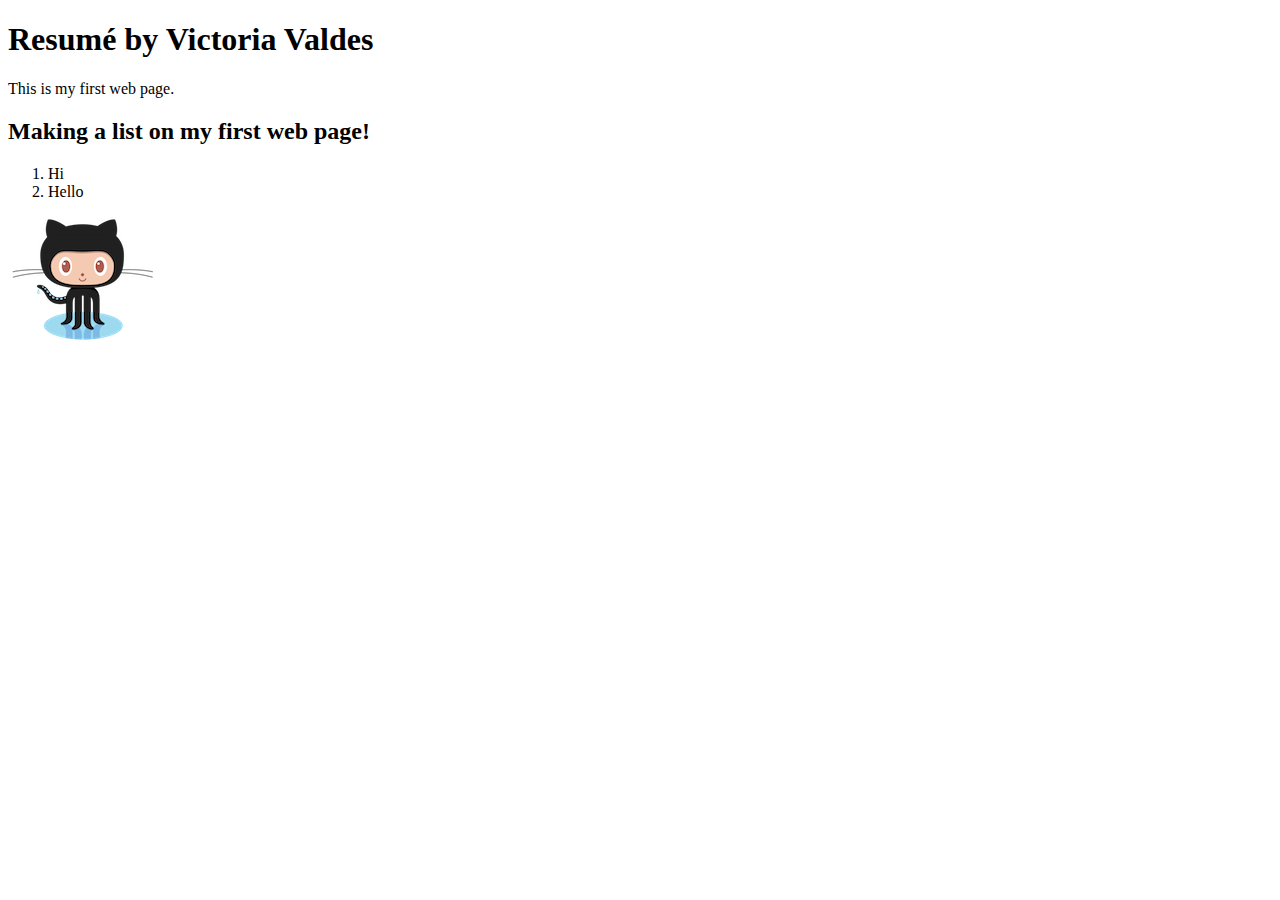
<file: github-setup/index.html>
<!DOCTYPE html>
<html lang="en">

  <head>
    <meta charset = "UTF-8"/>
    <title>Victoria's Webpage</title>
  </head>

  <body>
    <h1>Resumé by Victoria Valdes</h1>
    <p>This is my first web page.</p>

    <h2>Making a list on my first web page!</h2>
    <ol>
      <li>Hi</li>
      <li>Hello</li>
    </ol>

    <img src="octocat.png" alt="Octocat"/>

  </body>
</html>
</file>
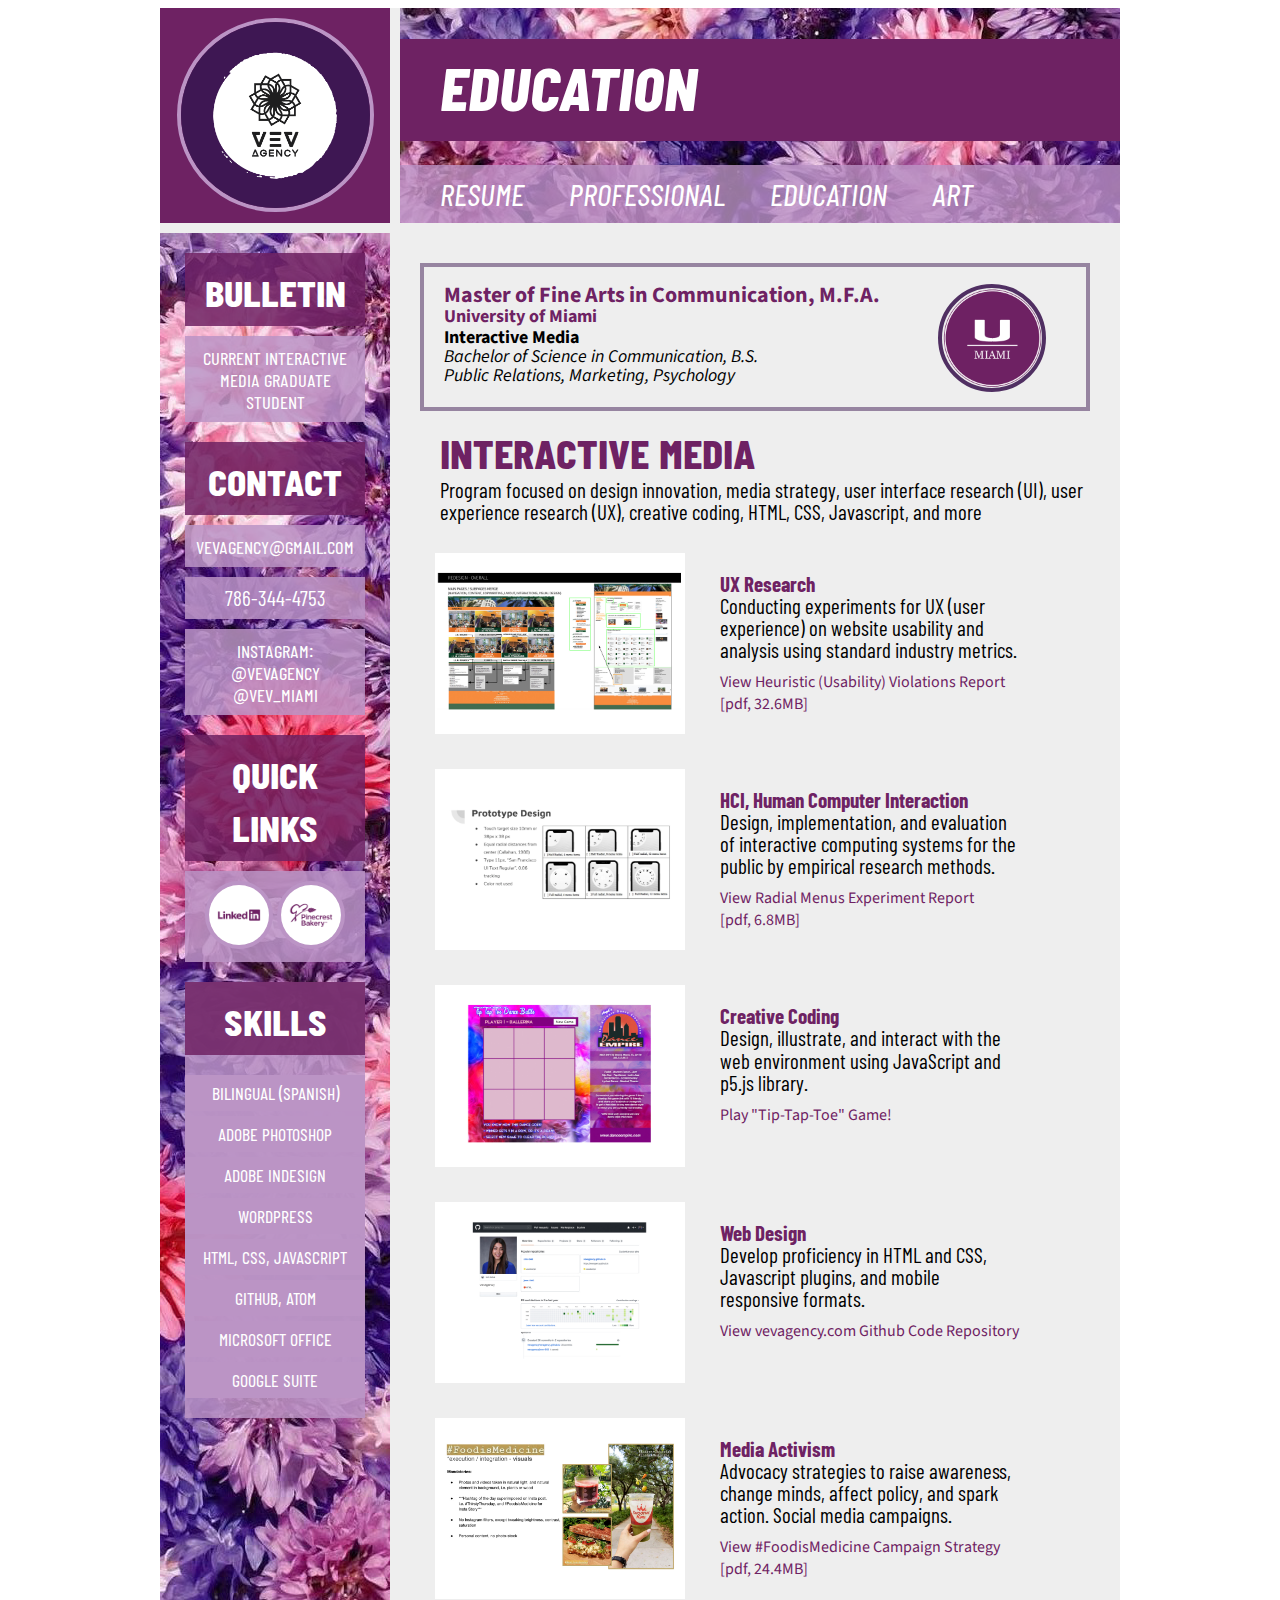
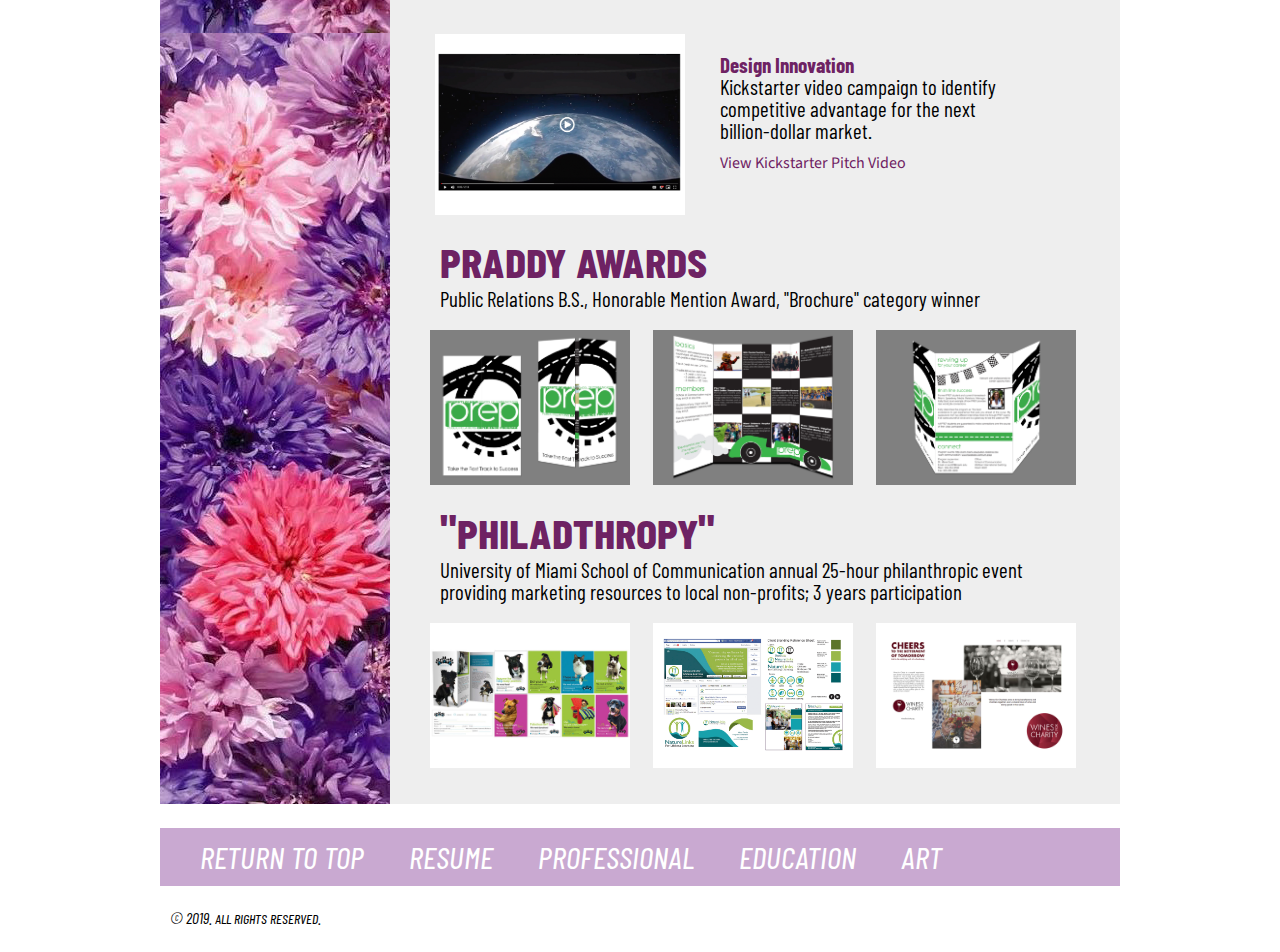
<file: education.html>
<!DOCTYPE html>
<html lang="en">

<head>
  <meta charset="UTF-8" />
  <meta name="viewport" content="width=device-width; initial-scale=1;" />
  <title>VEV Agency | Education</title>
  <link href="css/base.css" rel="stylesheet" />
  <link href="css/lightbox.min.css" rel="stylesheet" />
  <link href="css/mobile.css" rel="stylesheet" media="screen" />
</head>

<body>

  <main>
    <div id="wrapper">

      <aside class="logo">
        <a href="index.html">
          <img src="image/brand/vev-logo-2.png" alt="VEV Agency Logo" />
        </a>
      </aside>

      <header>
        <h1>Education</h1>

        <nav>
          <ul>
            <li><a href="resume.html">Resume</a></li>
            <li><a href="professional.html">Professional</a></li>
            <li><a href="education.html">Education</a></li>
            <li><a href="art.html">Art</a></li>
          </ul>
        </nav>

      </header>

      <!-- sidebar -->
      <div class="sidebar">
        <section>
          <h2>Bulletin</h2>
          <p>Current Interactive Media graduate student </p>
        </section>

        <section>
          <h2>Contact</h2>
          <p>vevagency@gmail.com</p>
          <p>786-344-4753</p>
          <p>Instagram: @vevagency @vev_miami</p>
        </section>

        <section>
          <h2>Quick Links</h2>
          <p>
            <a href="https://www.linkedin.com/in/victoria-valdes-68926035/"><img src="image/brand/logo-linkedin-white-sq.png" alt="LinkedIn Profile Link" /></a>
            <a href="https://www.pinecrestbakery.com/"><img src="image/brand/logo-pb-white-sq.png" alt="Pinecrest Bakery Website Link" /></a>
          </p>
        </section>

        <section id="skills">
          <h2>Skills</h2>
          <aside>
            <ul>
              <li>Bilingual (Spanish)</li>
              <li>Adobe Photoshop</li>
              <li>Adobe InDesign</li>
              <li>Wordpress</li>
              <li>HTML, CSS, Javascript</li>
              <li>GitHub, Atom</li>
              <li>Microsoft Office</li>
              <li>Google Suite</li>
            </ul>
          </aside>
        </section>

      </div>

      <!-- content -->
      <div class="content">

      <div id="education">
        <section class="intro">
          <h3>Master of Fine Arts in Communication, M.F.A.</h3>
          <h4>University of Miami</h4>
          <p><strong>Interactive Media</strong></p>
          <p><em>Bachelor of Science in Communication, B.S.</em></p>
          <p><em>Public Relations, Marketing, Psychology</em></p>
          <a href="https://interactive.miami.edu/"><img src="image/brand/logo-um.png" alt="UM Logo" /></a>
        </section>

        <!-- <canvas id="my_canvas"></canvas> -->

          <section class="portfolio-gallery">
            <div>
              <h2>Interactive Media</h2>
              <p>Program focused on design innovation, media strategy, user interface research (UI), user experience research (UX), creative coding, HTML, CSS, Javascript, and more</p>
            </div>

            <div class="pdf-blurb">
              <a href="image/education/edu-ux-heuristics.jpg" data-lightbox="interactive" data-title="UX Research. Heuristics Website Usability Evaluation. | View full report in PDF link."><img src="image/education/edu-ux-heuristics.jpg"
                  alt="Image 1" /></a>
              <p><strong>UX Research</strong>
                <br>Conducting experiments for UX (user experience) on website usability and analysis using standard industry metrics.
              </p>
              <a href="assets/docs/heuristics.pdf">View Heuristic (Usability) Violations Report <br> [pdf, 32.6MB]</a>
            </div>

            <div class="pdf-blurb">
              <a href="image/education/edu-hci.jpg" data-lightbox="interactive" data-title="HCI, Human Computer Interaction. Radial Menus Experiment Report. | View full report in PDF link."><img src="image/education/edu-hci.jpg" alt="Image 1" /></a>
              <p><strong>HCI, Human Computer Interaction</strong>
                <br>Design, implementation, and evaluation of interactive computing systems for the public by empirical research methods.
              </p>
              <a href="assets/docs/hci.pdf">View Radial Menus Experiment Report <br> [pdf, 6.8MB]</a>
            </div>

            <div class="pdf-blurb">
              <a href="image/education/edu-creative-coding.jpg" data-lightbox="interactive" data-title="Creative Coding. P5js 'Tip-Tap-Toe' Game. | Play game in link."><img src="image/education/edu-creative-coding.jpg" alt="Image 1" /></a>
              <p><strong>Creative Coding</strong>
                <br>Design, illustrate, and interact with the web environment using JavaScript and p5.js library.
              </p>
              <a href="http://vevagency.com/cim-640/p5_postmidterm/final1/">Play "Tip-Tap-Toe" Game!</a>
            </div>

            <div class="pdf-blurb">
              <a href="image/education/edu-web-design.jpg" data-lightbox="interactive" data-title="Web Design. Coded vevagency.com using HTML and CSS. | View Github repository code files in link."><img src="image/education/edu-web-design.jpg"
                  alt="Image 1" /></a>
              <p><strong>Web Design</strong>
                <br>Develop proficiency in HTML and CSS, Javascript plugins, and mobile responsive formats.
              </p>
              <a href="https://github.com/vevagency">View vevagency.com Github Code Repository</a>
            </div>

            <div class="pdf-blurb">
              <a href="image/education/edu-media-activism.jpg" data-lightbox="interactive" data-title="Media Activism. #FoodisMedicine social media campaign strategy and execution. | View full report in PDF link."><img
                  src="image/education/edu-media-activism.jpg" alt="Image 1" /></a>
              <p><strong>Media Activism</strong>
                <br>Advocacy strategies to raise awareness, change minds, affect policy, and spark action. Social media campaigns.
              </p>
              <a href="assets/docs/foodismedicine.pdf">View #FoodisMedicine Campaign Strategy <br> [pdf, 24.4MB]</a>
            </div>

            <div class="pdf-blurb">
              <a href="image/education/edu-design-innovation.jpg" data-lightbox="interactive" data-title="Design Innovation. Kickstarter Pitch Video for Augmented Reality education. | View video in link."><img
                  src="image/education/edu-design-innovation.jpg" alt="Image 1" /></a>
              <p><strong>Design Innovation</strong>
                <br>Kickstarter video campaign to identify competitive advantage for the next billion-dollar market.
              </p>
              <a href="https://youtu.be/UhfjpLauW_Y">View Kickstarter Pitch Video</a>
            </div>

            <!-- <img src="image/education/heuristics.png" alt="Image 6" /> -->

            <!-- link image to pdf
          <a href="assets/docs/heuristics.pdf"><img src="image/education/heuristics.png" alt="Image 6" /><p>View Heuristics Report [pdf, 32.6MB]</p></a> -->
          </section>


          <section class="portfolio-gallery">
            <h2>Praddy Awards</h2>
            <p>Public Relations B.S., Honorable Mention Award, "Brochure" category winner</p>
            <a href="image/education/prep-1.jpg" data-lightbox="praddy" data-title="Pinecrest Bakery Supplies"><img src="image/education/prep-1.jpg" alt="Image 1" /></a>
            <a href="image/education/prep-2.jpg" data-lightbox="praddy" data-title="Pinecrest Bakery Branding"><img src="image/education/prep-2.jpg" alt="Image 2" /></a>
            <a href="image/education/prep-3.jpg" data-lightbox="praddy" data-title="Pinecrest Bakery Menus"><img src="image/education/prep-3.jpg" alt="Image 3" /></a>
          </section>

          <section class="portfolio-gallery">
            <h2>"PhilADthropy"</h2>
            <p>University of Miami School of Communication annual 25-hour philanthropic event providing marketing resources to local non-profits; 3 years participation</p>
            <a href="image/education/philadthropy1.jpg" data-lightbox="philad" data-title="Pinecrest Bakery Supplies"><img src="image/education/philadthropy1.jpg" alt="Image 1" /></a>
            <a href="image/education/philadthropy2.jpg" data-lightbox="philad" data-title="Pinecrest Bakery Branding"><img src="image/education/philadthropy2.jpg" alt="Image 2" /></a>
            <a href="image/education/philadthropy3.jpg" data-lightbox="philad" data-title="Pinecrest Bakery Menus"><img src="image/education/philadthropy3.jpg" alt="Image 3" /></a>
          </section>

        </div>
      </div>
    </div>
  </main>

  <!-- footer -->
  <footer>

    <nav class="footer-nav">
      <ul>
        <li><a href="#top">Return to top</a></li>
        <li><a href="resume.html">Resume</a></li>
        <li><a href="professional.html">Professional</a></li>
        <li><a href="education.html">Education</a></li>
        <li><a href="art.html">Art</a></li>
      </ul>
    </nav>

    <p><small>&copy; 2019. All Rights Reserved.</small></p>
  </footer>

  <!-- image script -->
  <script src="js/jquery-3.3.1.min.js"></script>
  <script src="js/lightbox-plus-jquery.min.js"></script>

  <!-- <script src="https://cdn.jsdelivr.net/npm/pdfjs-dist@2.0.943/build/pdf.min.js"></script>
  <script>
    pdfjsLib.getDocument('./assets/docs/heuristics.pdf').then(doc => {
      console.log("This file has " + doc._pdfInfo.numPages + " pages");

      doc.getPage(1).then(page => {
        var myCanvas = document.getElementById("my_canvas");
        var context = myCanvas.getContext ("2d");

        var viewport = page.getViewport(1);
        myCanvas.width = viewport.width;
        myCanvas.height = viewport.height;

        page.render({
          canvasContext: context,
          viewport: viewport
        })
      })
    });
  </script> -->
</body>

</html>
</file>
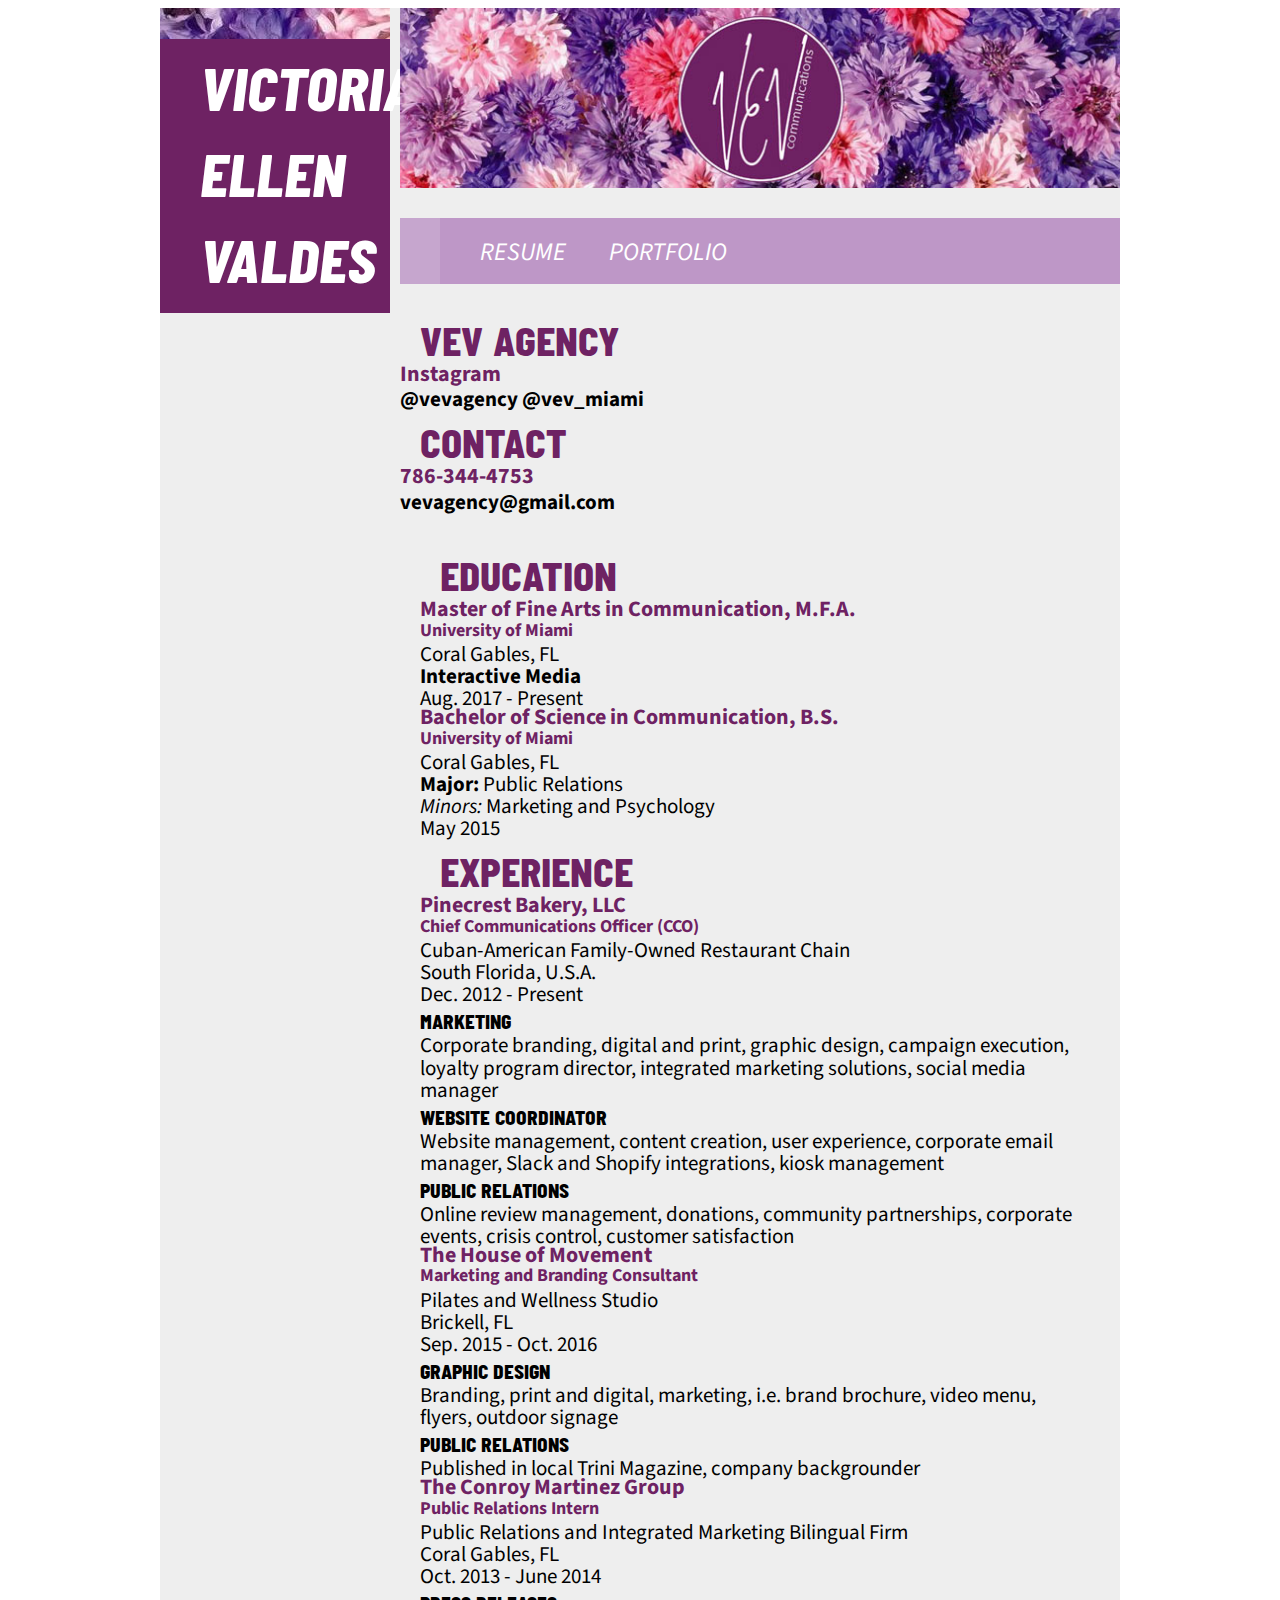
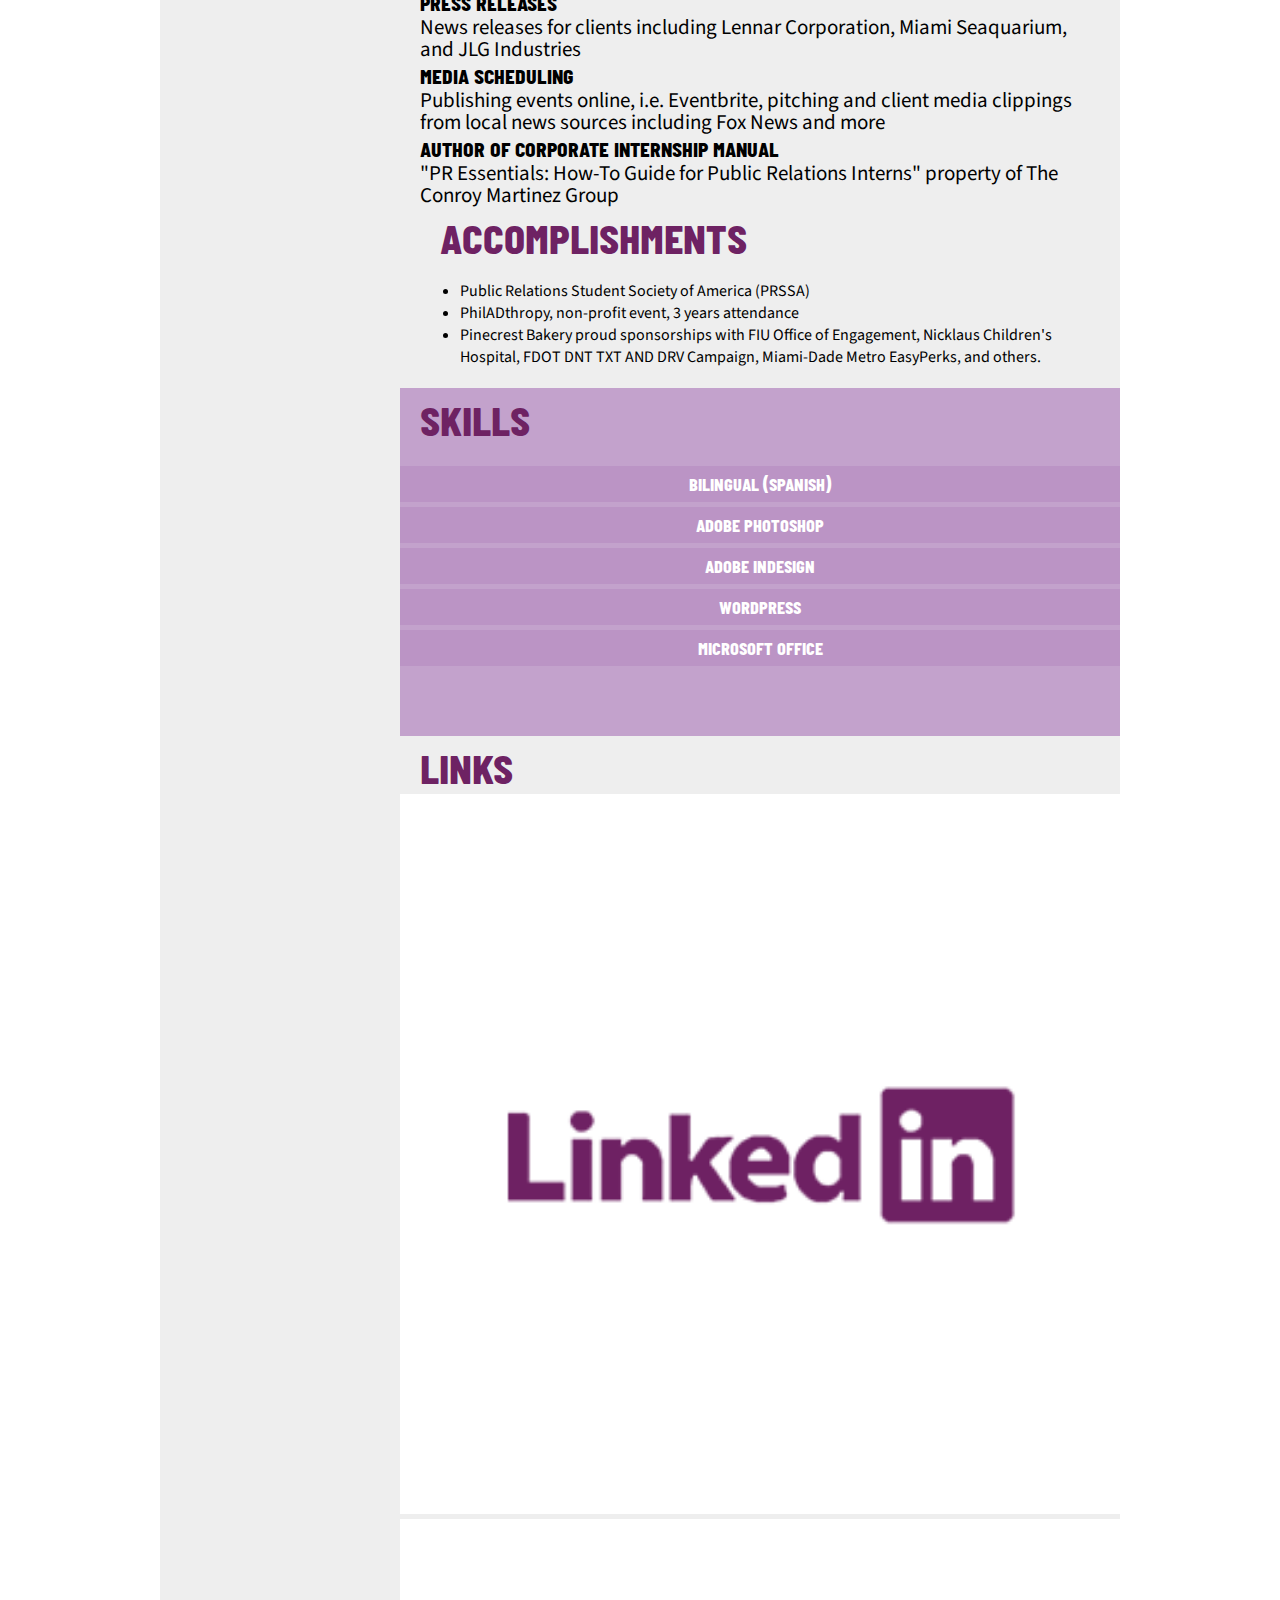
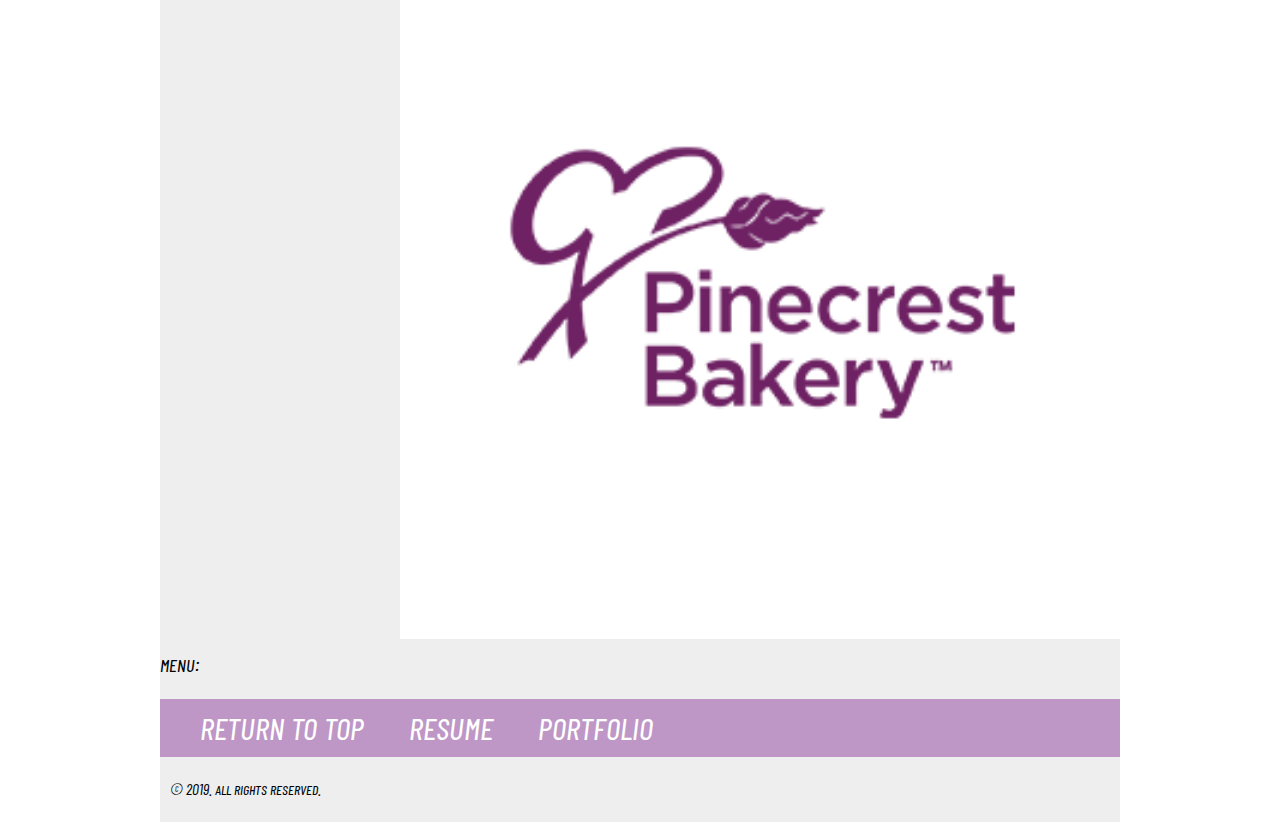
<file: resume-in-progress.html>
<!DOCTYPE html>
<html lang="en">
  <head>
    <meta charset="UTF-8" />
    <title>VEV Agency | Resume</title>
    <link href="css/base.css" rel="stylesheet" />
  </head>

  <body>
    <div id="wrapper">
        <header id="top">
          <h1>Victoria Ellen Valdes</h1>
        </header>

      <main>

        <div class="grid">

          <div class="masthead">

            <aside>
              <a href="index.html">
                <img src="image/brand/resume-masthead.jpg" alt="VEV Agency Masthead"/>
              </a>
            </aside>

            <nav>
              <ul>
                <nav>
                  <ul>
                    <li><a href="resume.html">Resume</a></li>
                    <li><a href="portfolio.html">Portfolio</a></li>
                  </ul>
                </nav>
              </ul>
            </nav>
          </div>

          <div class="sidebar1">

            <aside>
              <!-- <img src="image/resume-headshot.jpg" alt="Victoria Valdes Headshot"/> -->
            </aside>

            <section id="profile">
              <h2>VEV Agency</h2>
              <h3>Instagram</h3>
              <p><strong>@vevagency @vev_miami</strong></p>
            </section>

            <section id="contact">
              <h2>Contact</h2>

                <article>
                  <h3>786-344-4753</h3>
                  <p><strong>vevagency@gmail.com</strong></p>
                </article>

            </section>

          </div>

          <div class="content">

            <section id="education">
                    <h2>Education</h2>

                      <article>
                        <h3>Master of Fine Arts in Communication, M.F.A.</h3>
                        <h4>University of Miami</h4>
                        <p>Coral Gables, FL</p>
                        <p><strong>Interactive Media</strong></p>
                        <p>Aug. 2017 - Present</p>
                      </article>

                      <article>
                        <h3>Bachelor of Science in Communication, B.S.</h3>
                        <h4>University of Miami</h4>
                        <p>Coral Gables, FL</p>
                        <p><strong>Major:</strong> Public Relations</p>
                        <p><em>Minors:</em> Marketing and Psychology</p>
                        <p>May 2015</p>
                      </article>

                  </section>

            <section id="experience">
                    <h2>Experience</h2>

                      <article>
                        <h3>Pinecrest Bakery, LLC</h3>
                        <h4>Chief Communications Officer (CCO)</h4>
                        <p>Cuban-American Family-Owned Restaurant Chain</p>
                        <p>South Florida, U.S.A.</p>
                        <p>Dec. 2012 - Present</p>
                        <h5>Marketing</h5>
                        <p>Corporate branding, digital and print, graphic design, campaign execution, loyalty program director, integrated marketing solutions, social media manager</p>
                        <h5>Website Coordinator</h5>
                        <p>Website management, content creation, user experience, corporate email manager, Slack and Shopify integrations, kiosk management</p>
                        <h5>Public Relations</h5>
                        <p>Online review management, donations, community partnerships, corporate events, crisis control, customer satisfaction</p>
                      </article>

                      <article>
                        <h3>The House of Movement</h3>
                        <h4>Marketing and Branding Consultant</h4>
                        <p>Pilates and Wellness Studio</p>
                        <p>Brickell, FL</p>
                        <p>Sep. 2015 - Oct. 2016</p>
                        <h5>Graphic Design</h5>
                        <p>Branding, print and digital, marketing, i.e. brand brochure, video menu, flyers, outdoor signage</p>
                        <h5>Public Relations</h5>
                        <p>Published in local Trini Magazine, company backgrounder
                      </article>

                      <article>
                        <h3>The Conroy Martinez Group</h3>
                        <h4>Public Relations Intern</h4>
                        <p>Public Relations and Integrated Marketing Bilingual Firm</p>
                        <p>Coral Gables, FL</p>
                        <p>Oct. 2013 - June 2014</p>
                        <h5>Press Releases</h5>
                        <p>News releases for clients including Lennar Corporation, Miami Seaquarium, and JLG Industries</p>
                        <h5>Media Scheduling</h5>
                        <p>Publishing events online, i.e. Eventbrite, pitching and client media clippings from local news sources including Fox News and more</p>
                        <h5>Author of Corporate Internship Manual </h5>
                        <p>"PR Essentials: How-To Guide for Public Relations Interns" property of The Conroy Martinez Group</p>
                      </article>
                  </section>

            <section id="accomplishments">
                    <h2>Accomplishments</h2>
                      <ul>
                        <li>Public Relations Student Society of America (PRSSA)</li>
                        <li>PhilADthropy, non-profit event, 3 years attendance</li>
                        <li>Pinecrest Bakery proud sponsorships with FIU Office of Engagement, Nicklaus Children's Hospital, FDOT DNT TXT AND DRV Campaign, Miami-Dade Metro EasyPerks, and others.</li>
                      </ul>
                  </section>

          </div>

          <div class="sidebar2">

            <section id="skills">
                <h2>Skills</h2>
                  <ul>
                    <li><strong>Bilingual (Spanish)</strong></li>
                    <li><strong>Adobe Photoshop</strong></li>
                    <li><strong>Adobe InDesign</strong></li>
                    <li><strong>Wordpress</strong></li>
                    <li><strong>Microsoft Office</strong></li>
                  </ul>
              </section>

            <section id="links">
                <h2>Links</h2>

                  <aside>
                    <p><a href="https://www.linkedin.com/in/victoria-valdes-68926035/"><img src="image/brand/logo-linkedin-white-sq.png" alt="LinkedIn Profile Link"/></a></p>
                    <p><a href="https://www.pinecrestbakery.com/"><img src="image/brand/logo-pb-white-sq.png" alt="Pinecrest Bakery Website Link"/></a></p>
                  </aside>
              </section>

          </div>
        <!-- grid ends -->
        </div>
      </main>

        <div class="footer">
          <footer>
            <p>Menu:</p>

            <nav>
              <nav>
                <ul>
                  <li><a href="#top">Return to top</a></li>
                  <li><a href="resume.html">Resume</a></li>
                  <li><a href="portfolio.html">Portfolio</a></li>
                </ul>
              </nav>
            </nav>

            <p><small>&copy; 2019. All Rights Reserved.</small></p>
          </footer>
        </div>

    <!-- wrapper ends -->
    </div>
  </body>

</html>
</file>
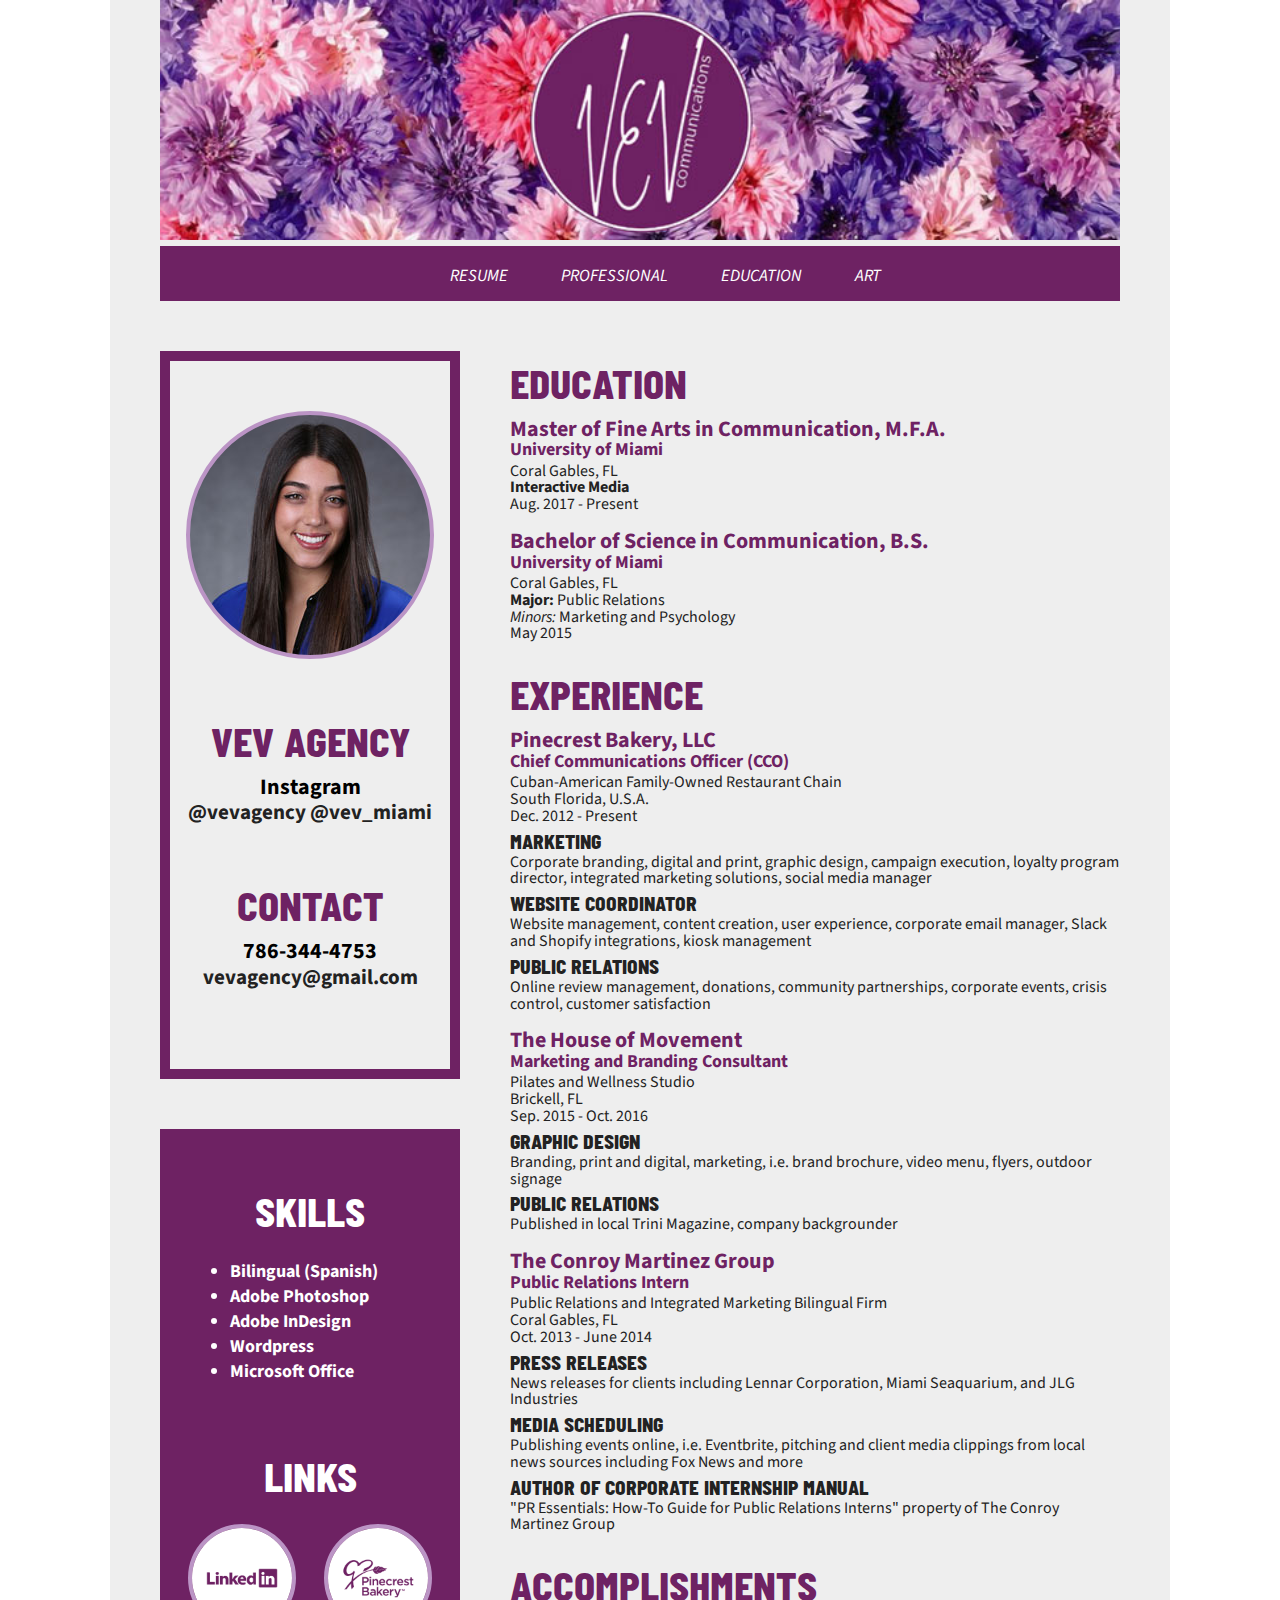
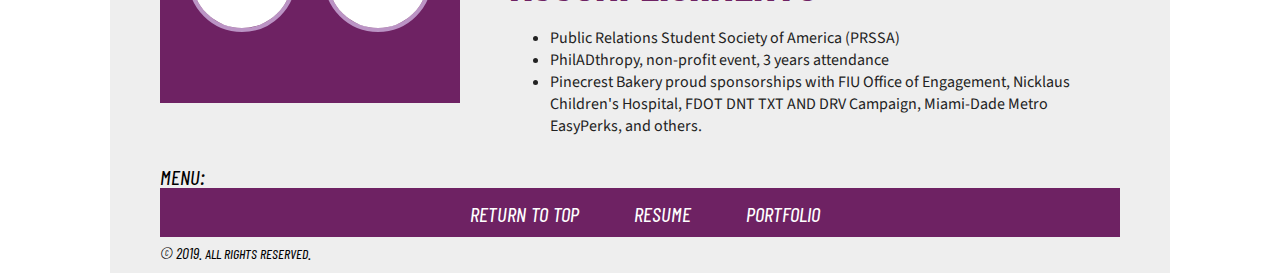
<file: resume-original.html>
<!DOCTYPE html>
<html lang="en">

<head>
  <meta charset="UTF-8" />
  <title>VEV Agency | Resume</title>
  <link href="css/style.css" rel="stylesheet" />
</head>

<body>
  <div id="wrapper">
    <header id="top">
      <h1>Victoria Ellen Valdes</h1>
    </header>

    <main>

      <div class="grid">

        <div class="masthead">

          <aside>
            <a href="index.html">
              <img src="image/brand/resume-masthead.jpg" alt="VEV Agency Masthead" />
            </a>
          </aside>

          <nav>
            <ul>
              <nav>
                <ul>
                  <li><a href="resume.html">Resume</a></li>
                  <li><a href="professional.html">Professional</a></li>
                  <li><a href="education.html">Education</a></li>
                  <li><a href="art.html">Art</a></li>
                </ul>
              </nav>
            </ul>
          </nav>
        </div>

        <div class="sidebar1">

          <aside>
            <!-- <img src="image/resume-headshot.jpg" alt="Victoria Valdes Headshot"/> -->
          </aside>

          <section id="profile">
            <h2>VEV Agency</h2>
            <h3>Instagram</h3>
            <p><strong>@vevagency @vev_miami</strong></p>
          </section>

          <section id="contact">
            <h2>Contact</h2>

            <article>
              <h3>786-344-4753</h3>
              <p><strong>vevagency@gmail.com</strong></p>
            </article>

          </section>

        </div>

        <div class="content">

          <section id="education">
            <h2>Education</h2>

            <article>
              <h3>Master of Fine Arts in Communication, M.F.A.</h3>
              <h4>University of Miami</h4>
              <p>Coral Gables, FL</p>
              <p><strong>Interactive Media</strong></p>
              <p>Aug. 2017 - Present</p>
            </article>

            <article>
              <h3>Bachelor of Science in Communication, B.S.</h3>
              <h4>University of Miami</h4>
              <p>Coral Gables, FL</p>
              <p><strong>Major:</strong> Public Relations</p>
              <p><em>Minors:</em> Marketing and Psychology</p>
              <p>May 2015</p>
            </article>

          </section>

          <section id="experience">
            <h2>Experience</h2>

            <article>
              <h3>Pinecrest Bakery, LLC</h3>
              <h4>Chief Communications Officer (CCO)</h4>
              <p>Cuban-American Family-Owned Restaurant Chain</p>
              <p>South Florida, U.S.A.</p>
              <p>Dec. 2012 - Present</p>
              <h5>Marketing</h5>
              <p>Corporate branding, digital and print, graphic design, campaign execution, loyalty program director, integrated marketing solutions, social media manager</p>
              <h5>Website Coordinator</h5>
              <p>Website management, content creation, user experience, corporate email manager, Slack and Shopify integrations, kiosk management</p>
              <h5>Public Relations</h5>
              <p>Online review management, donations, community partnerships, corporate events, crisis control, customer satisfaction</p>
            </article>

            <article>
              <h3>The House of Movement</h3>
              <h4>Marketing and Branding Consultant</h4>
              <p>Pilates and Wellness Studio</p>
              <p>Brickell, FL</p>
              <p>Sep. 2015 - Oct. 2016</p>
              <h5>Graphic Design</h5>
              <p>Branding, print and digital, marketing, i.e. brand brochure, video menu, flyers, outdoor signage</p>
              <h5>Public Relations</h5>
              <p>Published in local Trini Magazine, company backgrounder
            </article>

            <article>
              <h3>The Conroy Martinez Group</h3>
              <h4>Public Relations Intern</h4>
              <p>Public Relations and Integrated Marketing Bilingual Firm</p>
              <p>Coral Gables, FL</p>
              <p>Oct. 2013 - June 2014</p>
              <h5>Press Releases</h5>
              <p>News releases for clients including Lennar Corporation, Miami Seaquarium, and JLG Industries</p>
              <h5>Media Scheduling</h5>
              <p>Publishing events online, i.e. Eventbrite, pitching and client media clippings from local news sources including Fox News and more</p>
              <h5>Author of Corporate Internship Manual </h5>
              <p>"PR Essentials: How-To Guide for Public Relations Interns" property of The Conroy Martinez Group</p>
            </article>
          </section>

          <section id="accomplishments">
            <h2>Accomplishments</h2>
            <ul>
              <li>Public Relations Student Society of America (PRSSA)</li>
              <li>PhilADthropy, non-profit event, 3 years attendance</li>
              <li>Pinecrest Bakery proud sponsorships with FIU Office of Engagement, Nicklaus Children's Hospital, FDOT DNT TXT AND DRV Campaign, Miami-Dade Metro EasyPerks, and others.</li>
            </ul>
          </section>

        </div>

        <div class="sidebar2">

          <section id="skills">
            <h2>Skills</h2>
            <ul>
              <li><strong>Bilingual (Spanish)</strong></li>
              <li><strong>Adobe Photoshop</strong></li>
              <li><strong>Adobe InDesign</strong></li>
              <li><strong>Wordpress</strong></li>
              <li><strong>Microsoft Office</strong></li>
            </ul>
          </section>

          <section id="links">
            <h2>Links</h2>

            <aside>
              <p><a href="https://www.linkedin.com/in/victoria-valdes-68926035/"><img src="image/brand/logo-linkedin-white-sq.png" alt="LinkedIn Profile Link" /></a></p>
              <p><a href="https://www.pinecrestbakery.com/"><img src="image/brand/logo-pb-white-sq.png" alt="Pinecrest Bakery Website Link" /></a></p>
            </aside>
          </section>

        </div>
        <!-- grid ends -->
      </div>
    </main>

    <div class="footer">
      <footer>
        <p>Menu:</p>

        <nav>
          <nav>
            <ul>
              <li><a href="#top">Return to top</a></li>
              <li><a href="resume.html">Resume</a></li>
              <li><a href="portfolio.html">Portfolio</a></li>
            </ul>
          </nav>
        </nav>

        <p><small>&copy; 2019. All Rights Reserved.</small></p>
      </footer>
    </div>

    <!-- wrapper ends -->
  </div>
</body>

</html>
</file>
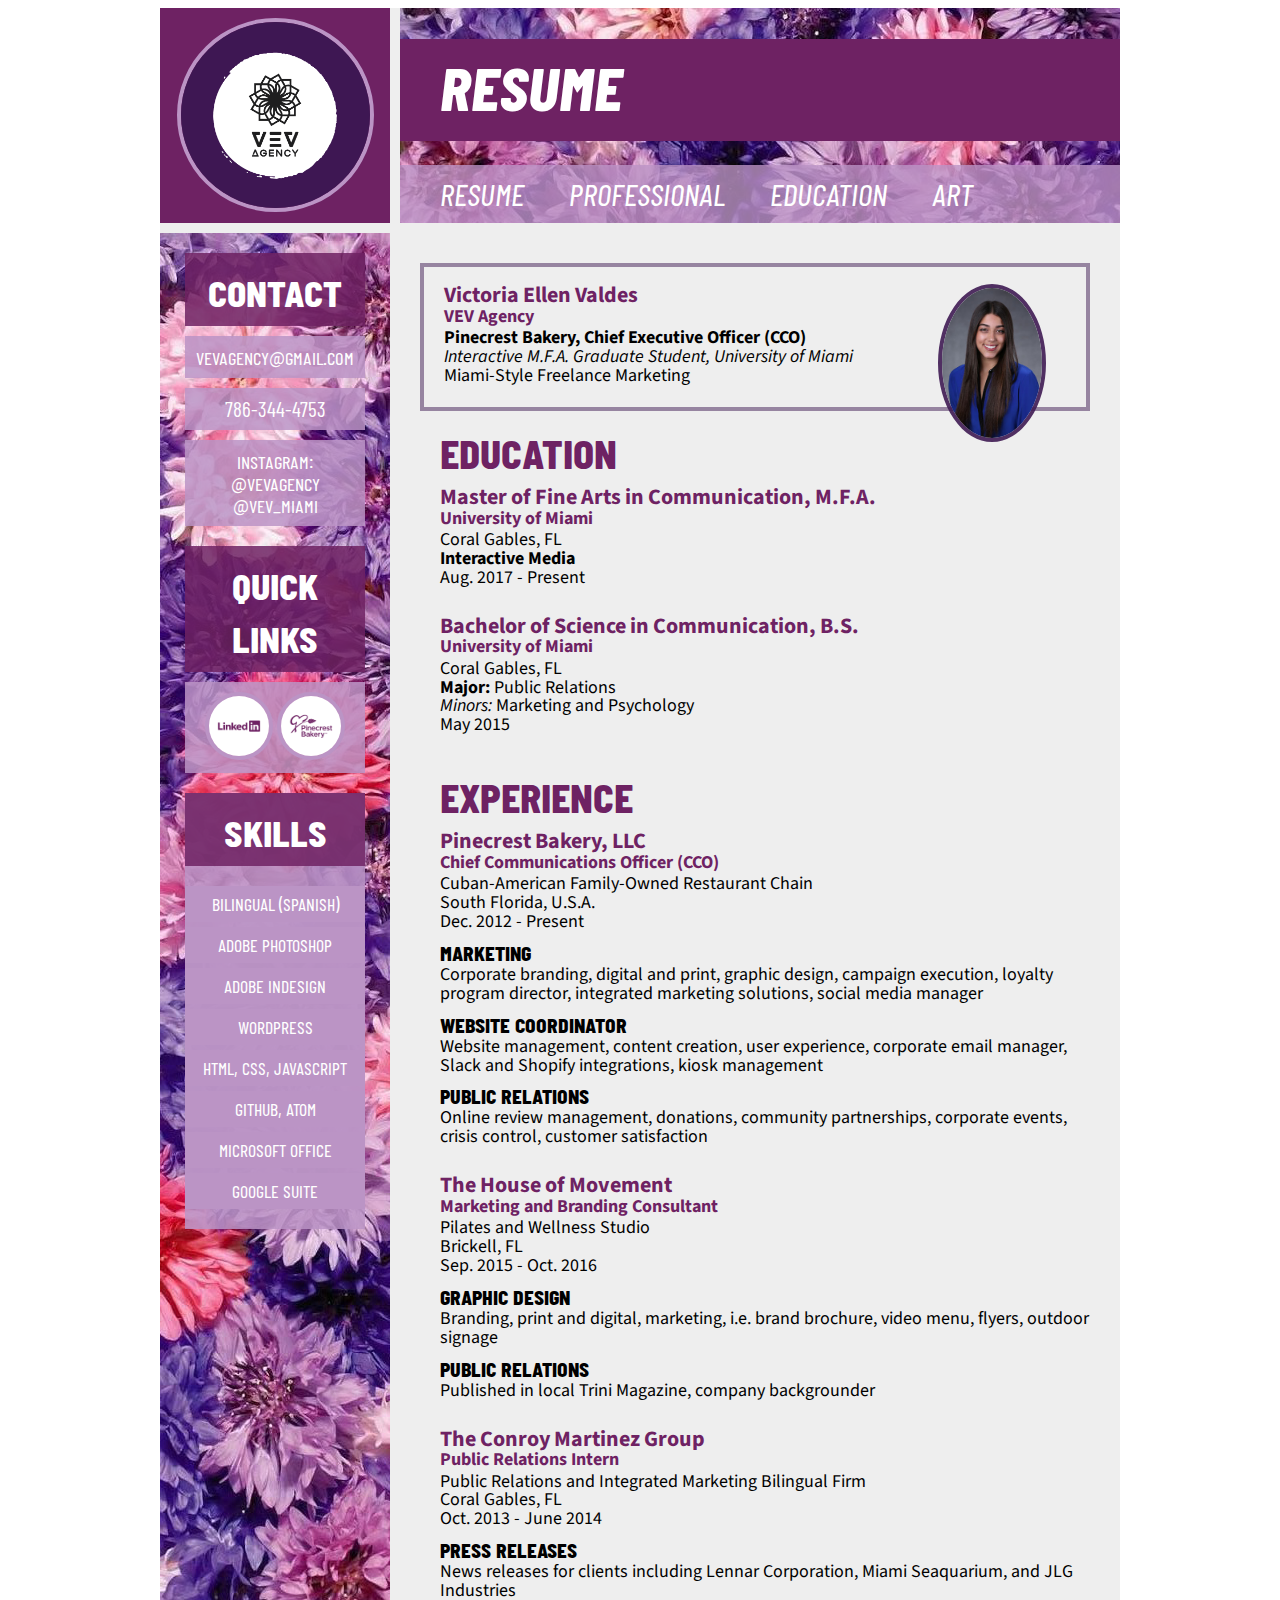
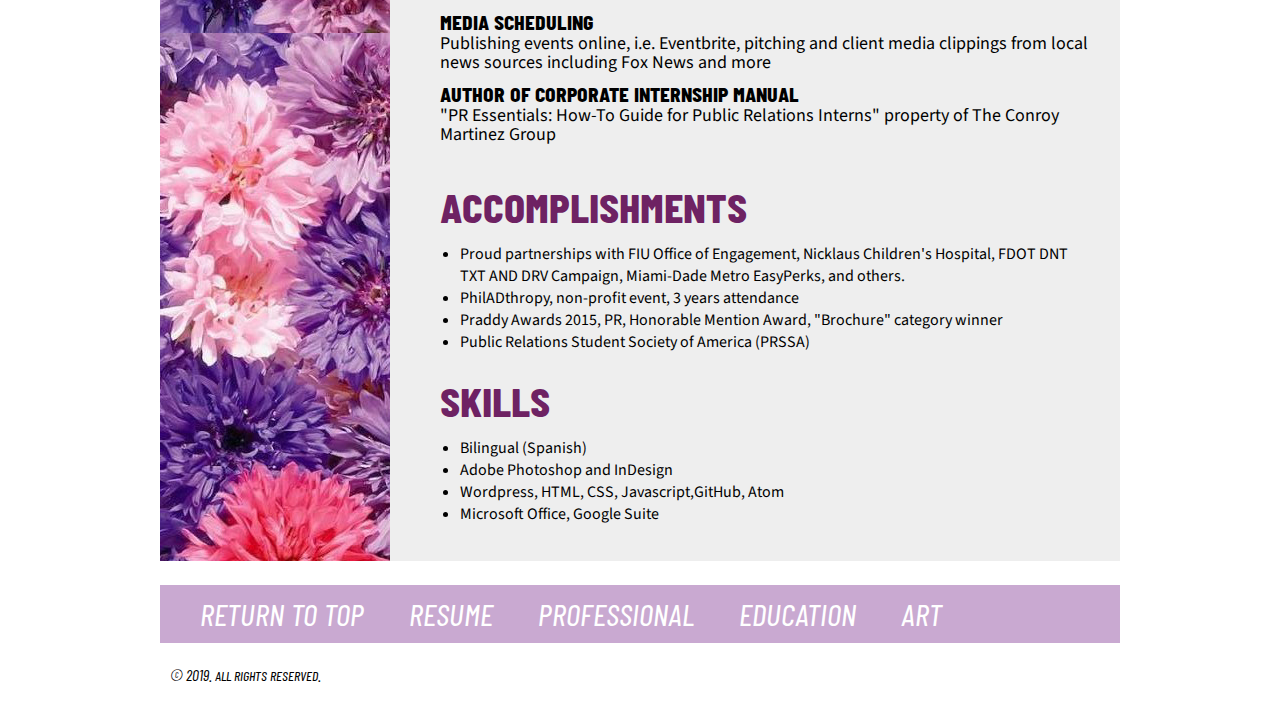
<file: resume.html>
<!DOCTYPE html>
<html lang="en">

<head>
  <meta charset="UTF-8" />
  <meta name="viewport" content="width=device-width; initial-scale=1;" />
  <title>VEV Agency | Resume</title>
  <link href="css/base.css" rel="stylesheet" />
  <link href="css/slick.css" rel="stylesheet" />
  <link href="css/slick-theme.css" rel="stylesheet" />
  <link href="css/mobile.css" rel="stylesheet" media="screen" />
</head>

<body>

  <main>
    <div id="wrapper">

      <aside class="logo">
        <a href="index.html">
          <img src="image/brand/vev-logo-2.png" alt="VEV Agency Logo" />
        </a>
      </aside>

      <header>
        <h1>Resume</h1>

        <nav>
          <ul>
            <li><a href="resume.html">Resume</a></li>
            <li><a href="professional.html">Professional</a></li>
            <li><a href="education.html">Education</a></li>
            <li><a href="art.html">Art</a></li>
          </ul>
        </nav>

      </header>

      <!-- sidebar -->
      <div class="sidebar">

        <section>
          <h2>Contact</h2>
          <p>vevagency@gmail.com</p>
          <p>786-344-4753</p>
          <p>Instagram: @vevagency @vev_miami</p>
        </section>

        <section>
          <h2>Quick Links</h2>
          <p>
            <a href="https://www.linkedin.com/in/victoria-valdes-68926035/"><img src="image/brand/logo-linkedin-white-sq.png" alt="LinkedIn Profile Link" /></a>
            <a href="https://www.pinecrestbakery.com/"><img src="image/brand/logo-pb-white-sq.png" alt="Pinecrest Bakery Website Link" /></a>
          </p>
        </section>

        <section id="skills">
          <h2>Skills</h2>
          <aside>
            <ul>
              <li>Bilingual (Spanish)</li>
              <li>Adobe Photoshop</li>
              <li>Adobe InDesign</li>
              <li>Wordpress</li>
              <li>HTML, CSS, Javascript</li>
              <li>GitHub, Atom</li>
              <li>Microsoft Office</li>
              <li>Google Suite</li>
            </ul>
          </aside>
        </section>

      </div>

      <!-- content -->

      <div class="content">

      <div id="resume">
        <section class="intro">
          <h3>Victoria Ellen Valdes</h3>
          <h4>VEV Agency</h4>
          <p><strong>Pinecrest Bakery, Chief Executive Officer (CCO)</strong></p>
          <p><em>Interactive M.F.A. Graduate Student, University of Miami</em></p>
          <p>Miami-Style Freelance Marketing</p>
          <img src="image/brand/resume-headshot.jpg" alt="Victoria Valdes Headshot" />
        </section>

          <section>
            <h2>Education</h2>

            <article>
              <h3>Master of Fine Arts in Communication, M.F.A.</h3>
              <h4>University of Miami</h4>
              <p>Coral Gables, FL</p>
              <p><strong>Interactive Media</strong></p>
              <p>Aug. 2017 - Present</p>
            </article>

            <article>
              <h3>Bachelor of Science in Communication, B.S.</h3>
              <h4>University of Miami</h4>
              <p>Coral Gables, FL</p>
              <p id="bs"><strong>Major:</strong> Public Relations</p>
              <p id="bs"><em>Minors:</em> Marketing and Psychology</p>
              <p>May 2015</p>
            </article>

          </section>

          <section>
            <h2>Experience</h2>

            <article>
              <h3>Pinecrest Bakery, LLC</h3>
              <h4>Chief Communications Officer (CCO)</h4>
              <p>Cuban-American Family-Owned Restaurant Chain</p>
              <p>South Florida, U.S.A.</p>
              <p>Dec. 2012 - Present</p>
              <h5>Marketing</h5>
              <p>Corporate branding, digital and print, graphic design, campaign execution, loyalty program director, integrated marketing solutions, social media manager</p>
              <h5>Website Coordinator</h5>
              <p>Website management, content creation, user experience, corporate email manager, Slack and Shopify integrations, kiosk management</p>
              <h5>Public Relations</h5>
              <p>Online review management, donations, community partnerships, corporate events, crisis control, customer satisfaction</p>
            </article>

            <article>
              <h3>The House of Movement</h3>
              <h4>Marketing and Branding Consultant</h4>
              <p>Pilates and Wellness Studio</p>
              <p>Brickell, FL</p>
              <p>Sep. 2015 - Oct. 2016</p>
              <h5>Graphic Design</h5>
              <p>Branding, print and digital, marketing, i.e. brand brochure, video menu, flyers, outdoor signage</p>
              <h5>Public Relations</h5>
              <p>Published in local Trini Magazine, company backgrounder
            </article>

            <article>
              <h3>The Conroy Martinez Group</h3>
              <h4>Public Relations Intern</h4>
              <p>Public Relations and Integrated Marketing Bilingual Firm</p>
              <p>Coral Gables, FL</p>
              <p>Oct. 2013 - June 2014</p>
              <h5>Press Releases</h5>
              <p>News releases for clients including Lennar Corporation, Miami Seaquarium, and JLG Industries</p>
              <h5>Media Scheduling</h5>
              <p>Publishing events online, i.e. Eventbrite, pitching and client media clippings from local news sources including Fox News and more</p>
              <h5>Author of Corporate Internship Manual </h5>
              <p>"PR Essentials: How-To Guide for Public Relations Interns" property of The Conroy Martinez Group</p>
            </article>
          </section>

          <section>
            <h2>Accomplishments</h2>
            <ul>
              <li>Proud partnerships with FIU Office of Engagement, Nicklaus Children's Hospital, FDOT DNT TXT AND DRV Campaign, Miami-Dade Metro EasyPerks, and others.</li>
              <li>PhilADthropy, non-profit event, 3 years attendance</li>
              <li>Praddy Awards 2015, PR, Honorable Mention Award, "Brochure" category winner</li>
              <li>Public Relations Student Society of America (PRSSA)</li>
            </ul>
          </section>

          <section>
            <h2>Skills</h2>
            <aside>
              <ul>
                <li>Bilingual (Spanish)</li>
                <li>Adobe Photoshop and InDesign</li>
                <li>Wordpress, HTML, CSS, Javascript,GitHub, Atom</li>
                <li>Microsoft Office, Google Suite</li>
              </ul>
            </aside>
          </section>

        </div>
      </div>
    </div>
  </main>

  <!-- footer -->
  <footer>

    <nav class="footer-nav">
      <ul>
        <li><a href="#top">Return to top</a></li>
        <li><a href="resume.html">Resume</a></li>
        <li><a href="professional.html">Professional</a></li>
        <li><a href="education.html">Education</a></li>
        <li><a href="art.html">Art</a></li>
      </ul>
    </nav>

    <p><small>&copy; 2019. All Rights Reserved.</small></p>
  </footer>

</body>

</html>
</file>
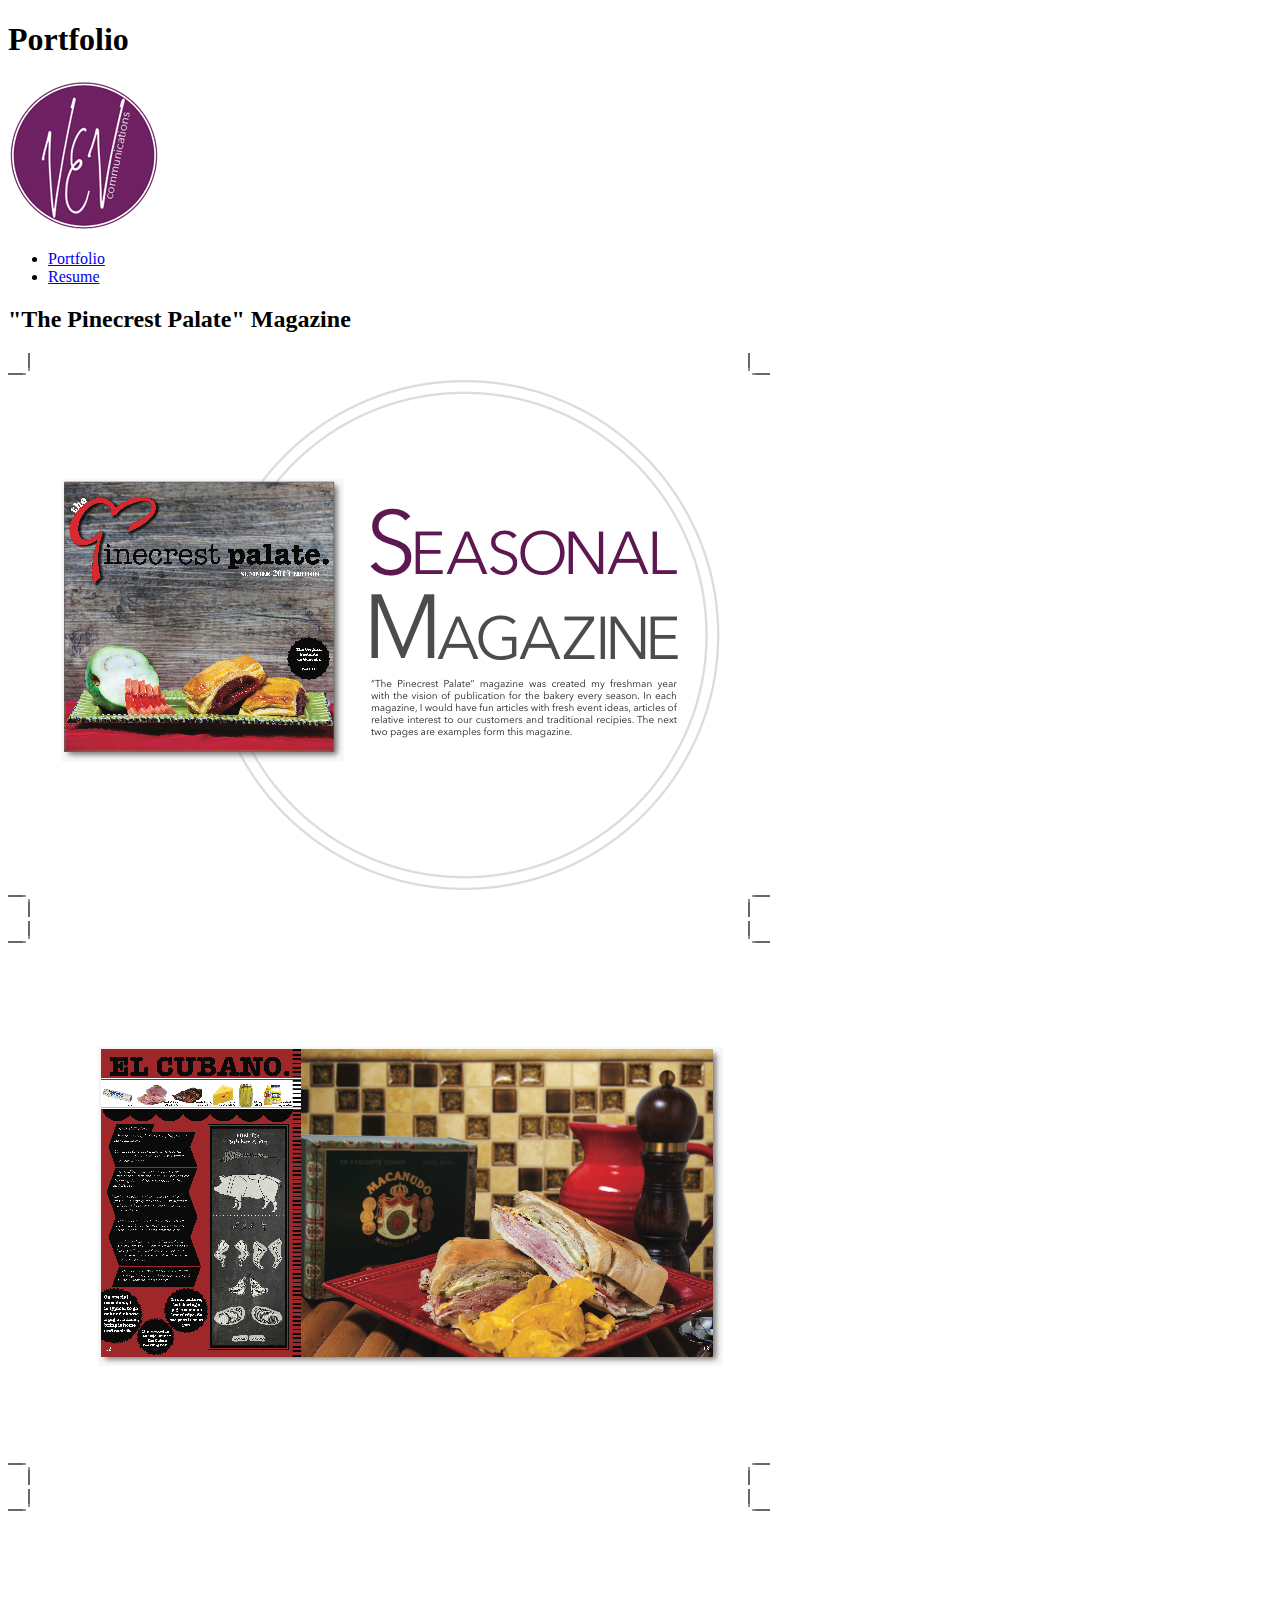
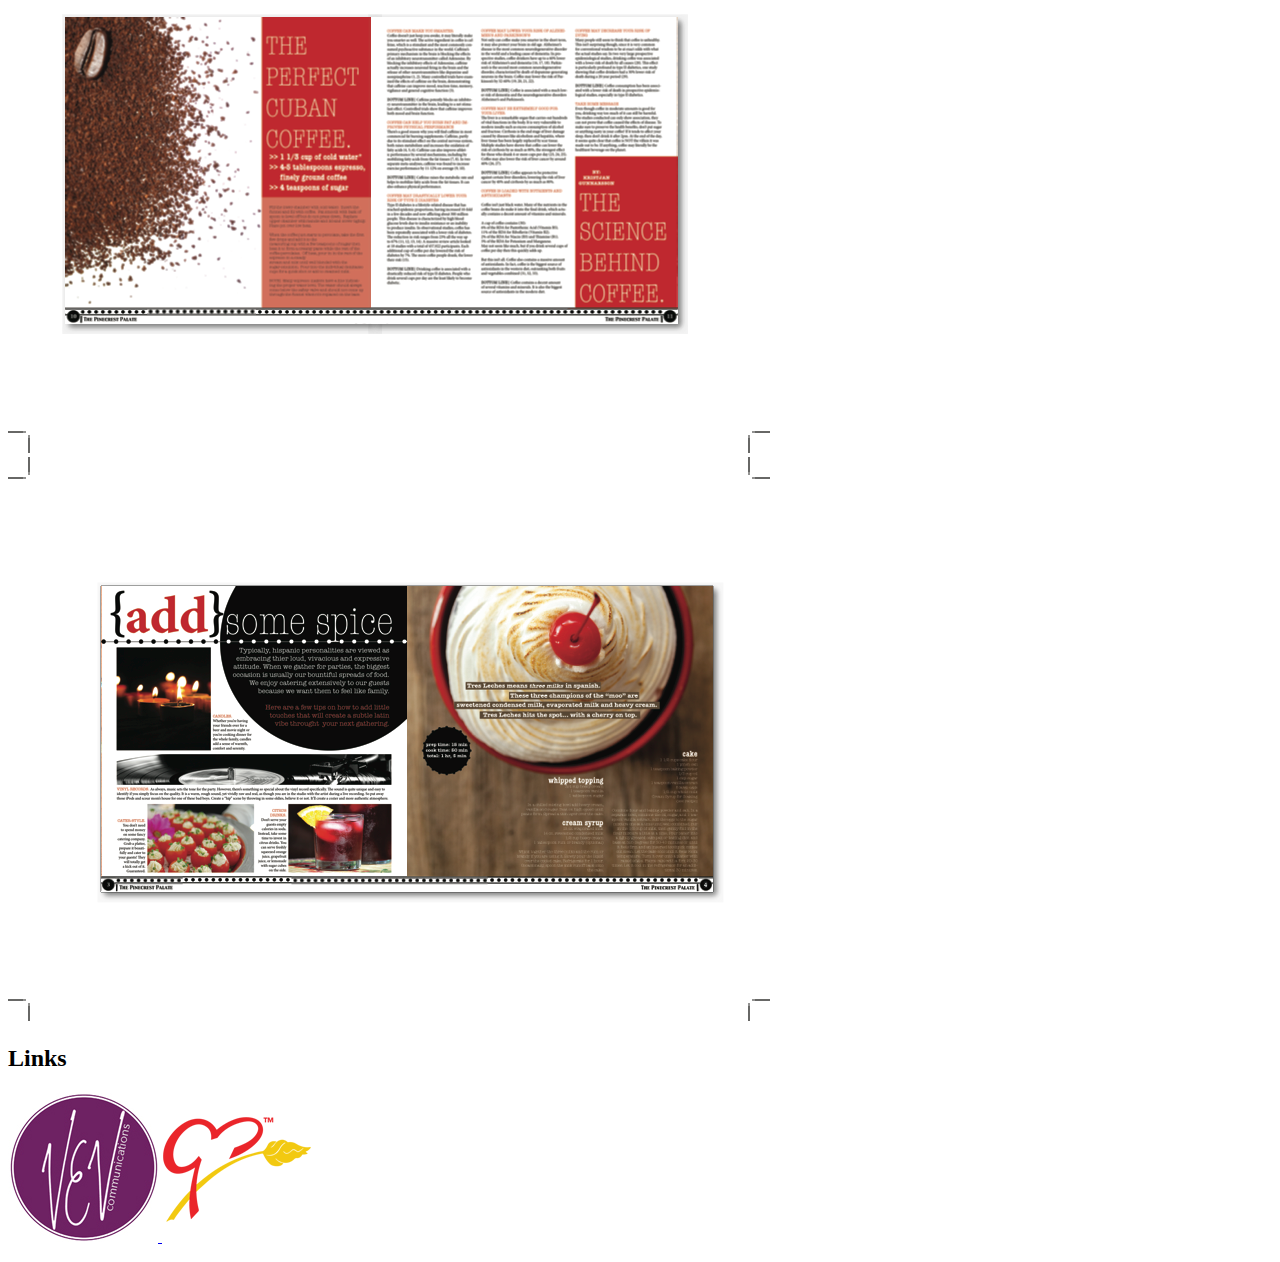
<file: html-portfolio/portfolio.html>
<!DOCTYPE html>
<html lang="en">

  <head>
    <meta charset = "UTF-8"/>
    <title>VEV Agency</title>
    <!-- <img src="resume-masthead.jpg" alt="VEV Agency Masthead"/> -->
  </head>

  <body>
    <header>
      <h1>Portfolio</h1>
      <img src="vevagency-logo-1.jpg" alt="VEV Agency Logo"/>
    </header>

    <nav>
      <ul>
        <li><a href="https://vevagency.github.io/html-portfolio/portfolio.html">Portfolio</a></li>
        <li><a href="https://vevagency.github.io/html-project/resume.html">Resume</a></li>
      </ul>
    </nav>

    <main>
      <section>
        <h2>"The Pinecrest Palate" Magazine</h2>
          <img src="magazine-pg-5.png" alt="Magazine, "The Pinecrest Palate""/>
          <img src="magazine-pg-6.png" alt="Magazine, "El Cubano""/>
          <img src="magazine-pg-7.png" alt="Magazine, "The Perfect Cuban Coffee""/>
          <img src="magazine-pg-8.png" alt="Magazine, "Add Some Spice""/>
      </section>

    <footer>
      <h2>Links</h2>
      <p>
        <a href="https://www.linkedin.com/in/victoria-valdes-68926035/"</a>
        <img src="vevagency-logo-1.jpg" alt="VEV Agency Profile Link"/>
        <a href="https://www.pinecrestbakery.com/"</a>
        <img src="pb-logo-1.png" alt="Pinecrest Bakery Website Link"/>
      </p>
    </footer>

    </main>
  </body>
</html>
</file>
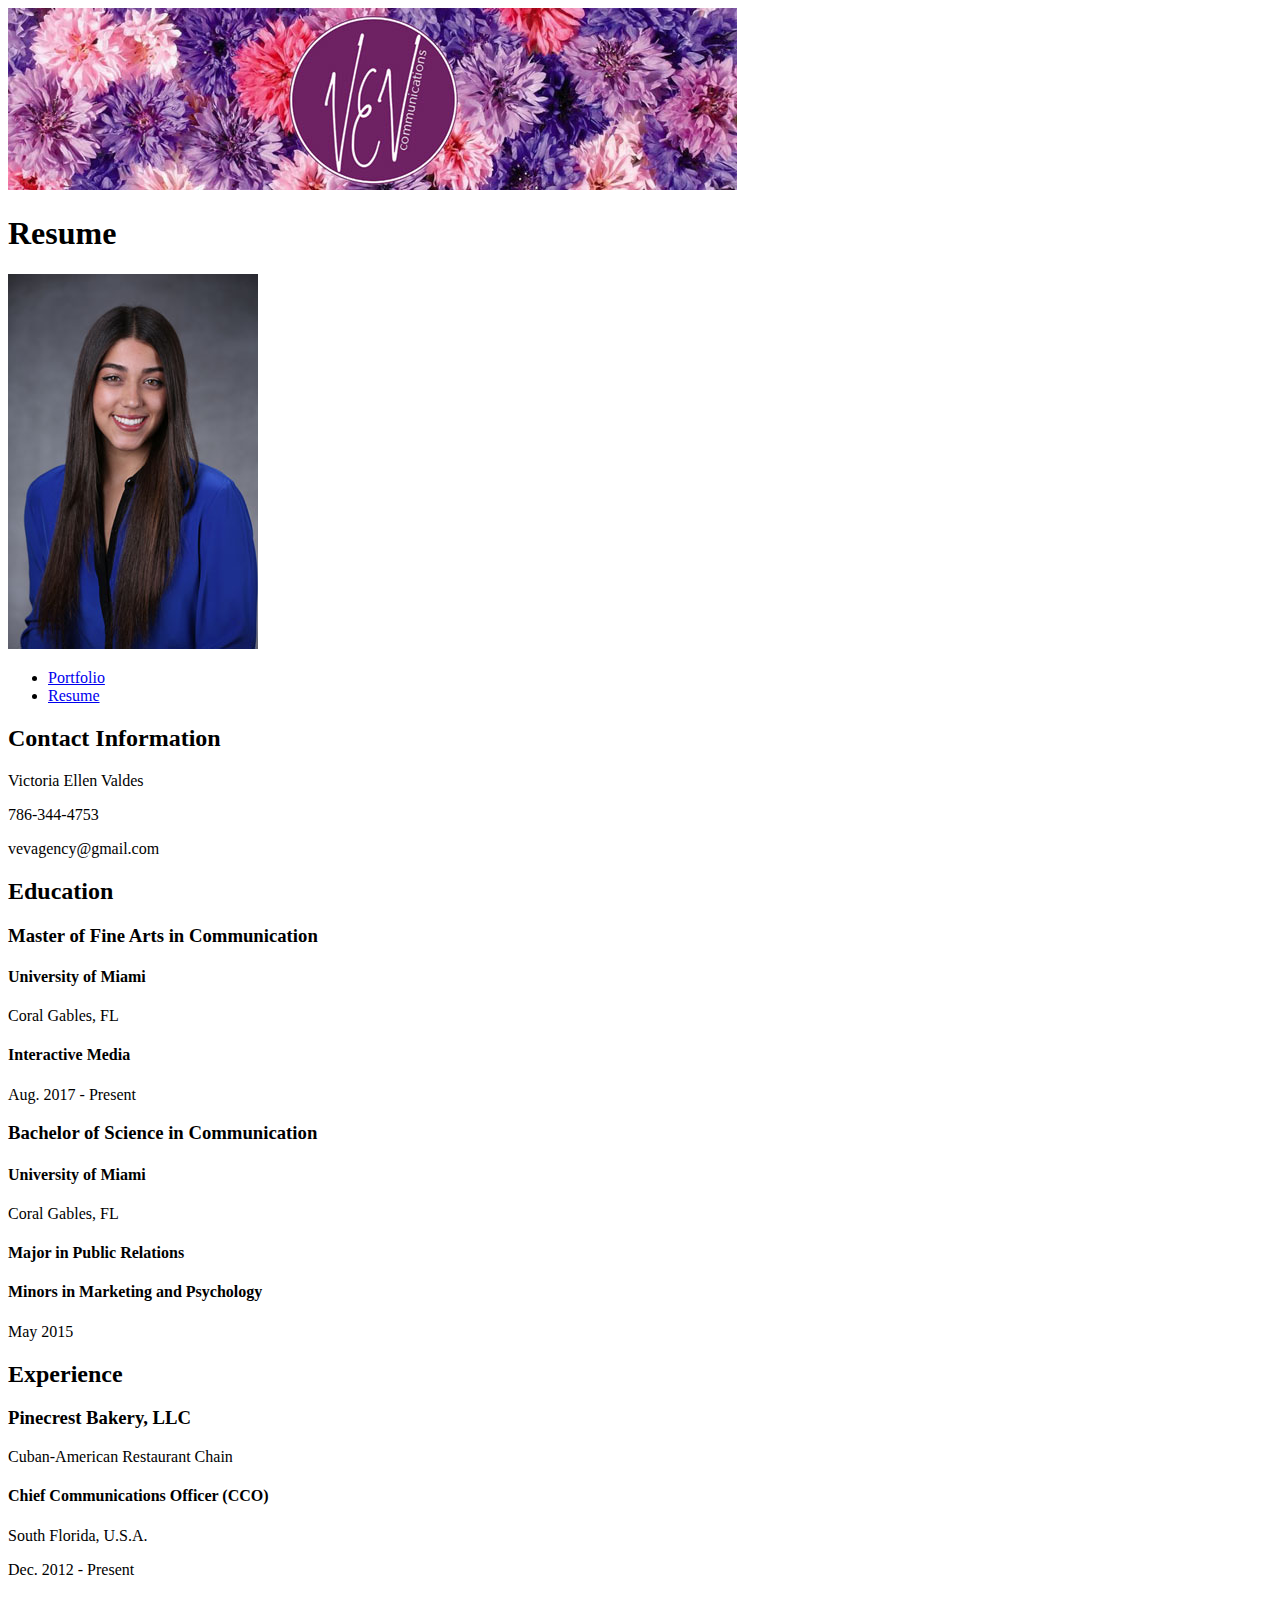
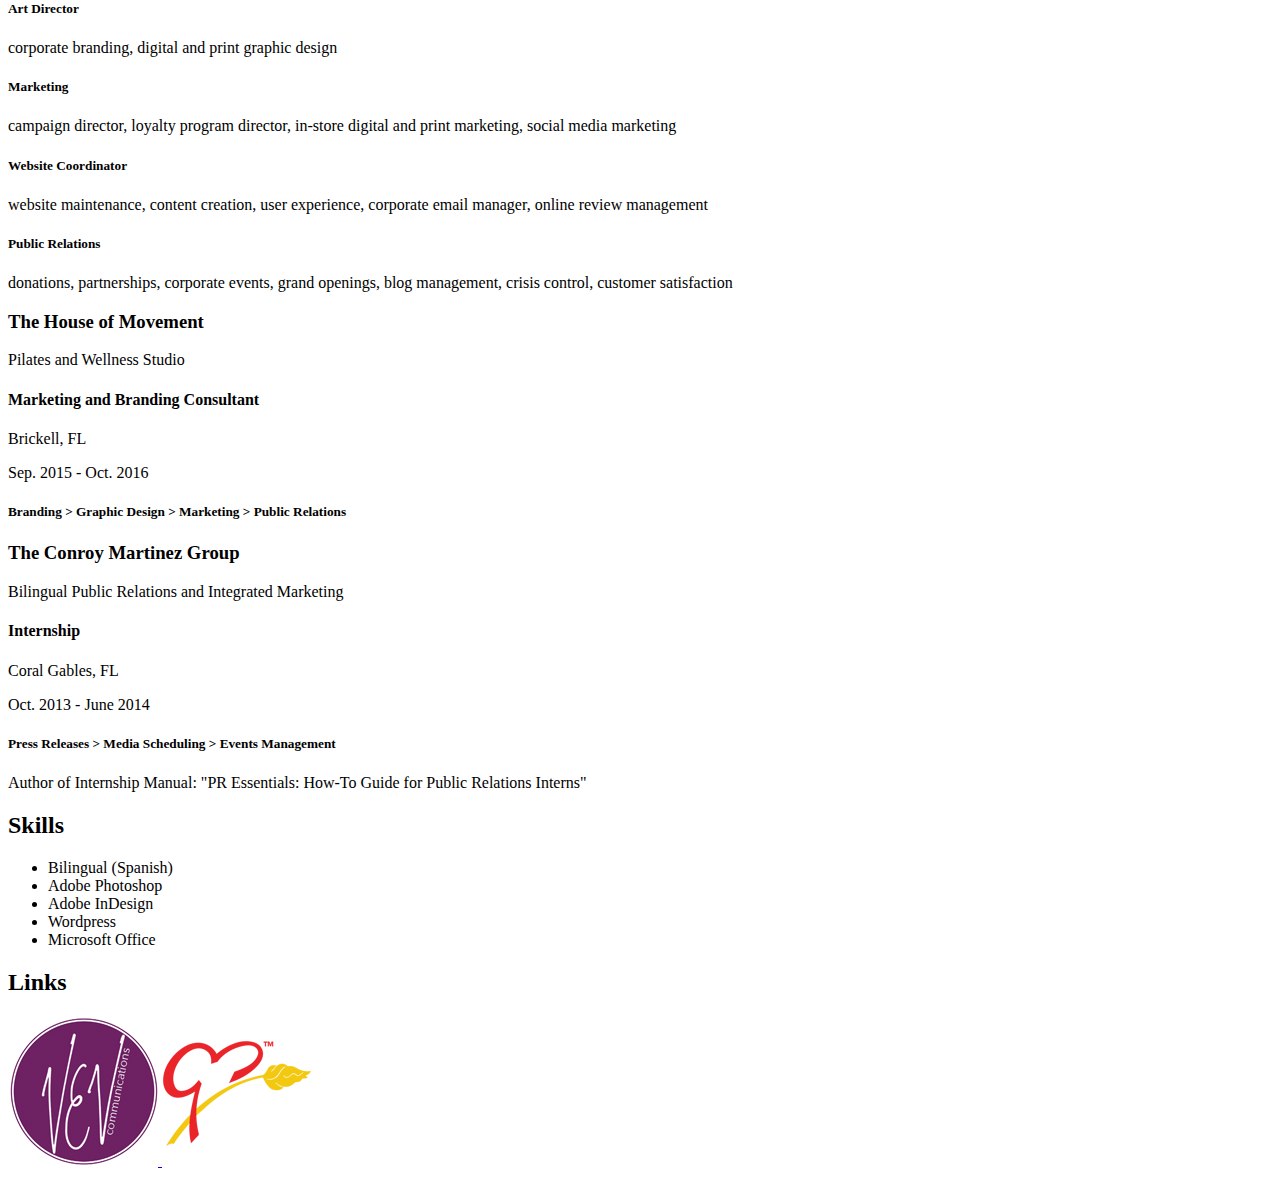
<file: html-project/resume.html>
<!DOCTYPE html>
<html lang="en">

  <head>
    <meta charset = "UTF-8"/>
    <title>VEV Agency</title>
    <img src="resume-masthead.jpg" alt="VEV Agency Masthead"/>
  </head>

  <body>
    <header>
      <h1>Resume</h1>
      <img src="resume-headshot.jpg" alt="Victoria Valdes Headshot"/>
    </header>

    <nav>
      <ul>
        <li><a href="https://vevagency.github.io/html-portfolio/portfolio.html">Portfolio</a></li>
        <li><a href="https://vevagency.github.io/html-project/resume.html">Resume</a></li>
      </ul>
    </nav>

    <main>
      <section>
        <h2>Contact Information</h2>
          <p>Victoria Ellen Valdes</p>
          <p>786-344-4753</p>
          <p>vevagency@gmail.com</p>
      </section>

      <section>
        <h2>Education</h2>
          <article>
            <h3>Master of Fine Arts in Communication</h3>
            <h4>University of Miami</h4>
              <p>Coral Gables, FL</p>
            <h4>Interactive Media</h4>
              <p>Aug. 2017 - Present</p>
          </article>

          <article>
            <h3>Bachelor of Science in Communication</h3>
            <h4>University of Miami</h4>
              <p>Coral Gables, FL</p>
            <h4>Major in Public Relations</h4>
            <h4>Minors in Marketing and Psychology</h4>
              <p>May 2015</p>
        </article>
      </section>

      <section>
        <h2>Experience</h2>
          <article>
            <h3>Pinecrest Bakery, LLC</h3>
              <p>Cuban-American Restaurant Chain</p>
            <h4>Chief Communications Officer (CCO)</h4>
              <p>South Florida, U.S.A.</p>
              <p>Dec. 2012 - Present</p>
            <h5>Art Director</h5>
              <p>corporate branding, digital and print graphic design</p>
            <h5>Marketing</h5>
              <p>campaign director, loyalty program director, in-store  digital and print marketing, social media marketing</p>
            <h5>Website Coordinator</h5>
              <p>website maintenance, content creation, user experience, corporate email manager, online review management</p>
            <h5>Public Relations</h5>
              <p>donations, partnerships, corporate events, grand openings, blog management, crisis control, customer satisfaction</p>
          </article>

          <article>
            <h3>The House of Movement</h3>
                <p>Pilates and Wellness Studio</p>
            <h4>Marketing and Branding Consultant</h4>
                <p>Brickell, FL</p>
                <p>Sep. 2015 - Oct. 2016</p>
            <h5>Branding > Graphic Design > Marketing > Public Relations</h5>
          </article>

        <article>
          <h3>The Conroy Martinez Group</h3>
              <p>Bilingual Public Relations and Integrated Marketing</p>
          <h4>Internship</h4>
              <p>Coral Gables, FL</p>
              <p>Oct. 2013 - June 2014</p>
          <h5>Press Releases > Media Scheduling > Events Management</h5>
          <p>Author of Internship Manual: "PR Essentials: How-To Guide for Public Relations Interns"</p>
        </article>
      </section>

      <section>
        <h2>Skills</h2>
          <ul>
            <li>Bilingual (Spanish)</li>
            <li>Adobe Photoshop</li>
            <li>Adobe InDesign</li>
            <li>Wordpress</li>
            <li>Microsoft Office</li>
          </ul>
      </section>

    <footer>
      <h2>Links</h2>
      <p>
        <a href="https://www.linkedin.com/in/victoria-valdes-68926035/"</a>
        <img src="vevagency-logo-1.jpg" alt="VEV Agency Profile Link"/>
        <a href="https://www.pinecrestbakery.com/"</a>
        <img src="pb-logo-1.png" alt="Pinecrest Bakery Website Link"/>
      </p>
    </footer>

    </main>
  </body>
</html>
</file>
<file: css/base.css>
@import url('https://fonts.googleapis.com/css?family=Barlow+Condensed|Source+Sans+Pro');

#wrapper {
  width: 960px;
  margin: 0 auto;
  background-color: #eee;
  /* min-width: 33%; */
  display: grid;
  grid-gap: 10px;
  grid-template-columns: 230px 1fr;
  grid-template-rows: repeat, (3, auto);
  grid-template-areas:
    "logo      header"
    "sidebar   content"
}

/* header */
.logo {
  margin: 0 auto;
  padding: 10px;
  background-color: rgb(110, 34, 99);
  /* background: url(../image/brand/banner-modify.jpg) repeat; */
  max-height: 200px;
}

.logo img {
  margin: 0 auto;
  width: 90%;
  display: block;
  border-radius: 50%;
  border: 4px solid rgb(187, 148, 197);
}

header {
  font-family: "Barlow Condensed", "Helvetica", sans-serif;
  font-variant-caps: all-small-caps;
  background-color: rgb(62, 25, 82, 1);
  /* width: 100%; */
  max-height: 215px;
  background: url(../image/brand/banner.jpg) repeat;
}

h1 {
  font-size: 72px;
  background-color: rgb(110, 34, 99);
  padding-left: 40px;
  color: white;
  font-style: oblique;
  padding-bottom: 16px;
  margin: 0;
  margin-top: 31px;
}

/* navigation */
nav {
  font-size: 24px;
  font-style: italic;
  font-variant: all-small-caps;
  text-align: left;
  background-color: rgb(187, 148, 197, 0.8);
}

nav ul {
  list-style-type: none;
}

nav li {
  display: inline-block;
  margin-right: 40px;
  margin-top: 5px;
  padding-bottom: 10px;
}

/* sidebar */
.sidebar {
  display: block;
  margin: 0 auto;
  text-align: center;
  padding-bottom: 15px;
  padding-left: 25px;
  padding-right: 25px;
  background-color: rgb(110, 34, 99);
  /* background: url(../image/brand/grass.jpg) repeat; */
  background: url(../image/brand/banner-vertical.jpg) repeat;
}

.sidebar h2 {
  font-size: 44px;
  margin-top: 20px;
  background-color: rgb(110, 34, 99, 0.85);
  color: white;
  padding: 10px;
  margin-left: 0;
}

.sidebar p {
  font-family: "Barlow Condensed", "Helvetica", sans-serif;
  font-variant-caps: all-small-caps;
  background-color: rgb(187, 148, 197, 0.85);
  color: white;
  padding: 10px;
  margin-top: 10px;
  margin-bottom: 10px;
}

.sidebar img {
  width: 60px;
  height: 60px;
  border-radius: 100%;
  border: 4px solid rgb(187, 148, 197);
}

#skills {
  background-color: rgb(187, 148, 197, 0.85);
  font-size: 20px;
  display: block;
}

#skills li {
  font-family: "Barlow Condensed", "Helvetica", sans-serif;
  font-variant-caps: all-small-caps;
  background-color: rgb(187, 148, 197);
  font-size: 20px;
  margin-top: 5px;
  margin-left: 5px;
  padding: 5px;
  padding-bottom: 7px;
  color: white;
  align-items: center;
}

#skills aside {
  background-color: rgb(187, 148, 197, 0.85);
  margin: 0 auto;
  margin-bottom: -50px;
}

/* content */
body {
  font-family: "Source Sans Pro", Helvetica, Arial, sans-serif;
  font-size: 16px;
}

img {
  width: 100%;
}

h2 {
  font-family: "Barlow Condensed", "Helvetica", sans-serif;
  font-variant-caps: all-small-caps;
  font-size: 48px;
  color: rgb(110, 34, 99);
  padding-left: 20px;
  margin: 0;
}

h3, h4 {
  color: rgb(110, 34, 99);
  line-height: .8;
  margin: 0;
  padding-bottom: 5px;
}

h3 {
  font-size: 22px;
}

h4 {
  font-size: 18px;
}

p {
  line-height: 1.05;
  margin: 0;
  font-size: 21px;
}

h5 {
  font-family: "Barlow Condensed", "Helvetica", sans-serif;
  font-variant-caps: all-small-caps;
  font-size: 24px;
  margin: 0;
}

.content {
  grid-area: content;
  margin-left: 20px;
  margin-right: 30px;
  margin-bottom: 20px;
  margin-top: 30px;
}

.intro {
  padding: 20px;
  border: 4px solid rgb(62, 25, 82, .5);
  margin-bottom: 10px;
  height: 100px;
}

.intro p {
  font-size: 18px;
}

.intro img {
  width: 100px;
  border-radius: 100%;
  border: 4px solid rgb(62, 25, 82, .9);
  float: right;
  margin-top: -102px;
  margin-right: 20px;
}

#homepage .intro img {
  margin-top: -100px;
}

#homepage .intro p {
  padding-right: 200px;
}

#homepage em {
  color: rgb(110, 34, 99);
}

#art .intro img {
  margin-top: -100px;
}

#art .intro p {
  padding-right: 200px;
}

#resume article {
  margin-top: 30px;
  margin-bottom: 30px;
  margin-left: 20px;
}

#resume h2 {
  margin-bottom: -20px;
}

#resume p {
  font-size: 18px;
}

#resume h5 {
  margin-top: 5px;
}

#resume ul {
  margin-top: 30px;
}

#skills {
  padding-bottom: 50px;
}

#skills ul {
  list-style-type: none;
  /* padding: 10px 40px; */
  text-align: center;
  /* margin: 0 30px; */
  margin-left: -45px;
}

/* slick */
.image-container {
  width: 600px;
  margin: 0 auto;
}

.image-container h4 em {
  color: rgb(110, 34, 99);
}

.image-container-nav {
  width: 600px;
  margin: 0 auto;
  background-color: white;
  padding-top: 10px;
  padding-bottom: 10px;
  /* margin-left: 10px; */
  margin-bottom: 30px;
}

.image-container-nav h5, h6 {
  text-align: center;
  /* margin-left: 10px; */
  /* margin-bottom: 30px; */
}

h6 {
  margin: 0;
}

.prev {
  color: rgb(110, 34, 99, 0.8);
  font-size: 60px;
  float: left;
  margin-left: 20px;
  margin-top: 56px;
  background: url(../image/brand/arrow-prev.png) no-repeat;
}

.next {
  color: rgb(110, 34, 99, 0.8);
  font-size: 60px;
  float: right;
  margin-right: -25px;
  margin-top: 56px;
  background: url(../image/brand/arrow-next.png) no-repeat;
}

.prev ul {
  list-style-type: none;
}

/* lightbox */
.portfolio-gallery img {
  width: 200px;
  padding: 5px;
  transition: 1s;
  margin: 5px;
}

.portfolio-gallery img:hover {
  filter: opacity(50%);
  transform: scale(1.1);
}

.portfolio-gallery p {
  font-family: "Barlow Condensed", "Helvetica", sans-serif;
  /* font-variant-caps: all-small-caps; */
  margin: 0;
  padding-bottom: 10px;
  padding-left: 20px;
}

.portfolio-gallery ul {
  font-family: "Barlow Condensed", "Helvetica", sans-serif;
  /* font-variant-caps: all-small-caps; */
  margin: 0;
  padding-bottom: 10px;
}

/* static images and text */
.pdf-blurb {
  display: inline-block;
  width: 600px;
}

.pdf-blurb img {
  width: 250px;
  padding: 10px;
  padding-top: 15px;
  padding-right: 30px;
  float: left;
}

.pdf-blurb strong {
  color: rgb(110, 34, 99);
}

.pdf-blurb p {
  padding-top: 40px;
}

.pdf-blurb a {
  padding-top: 10px;
  font-size: 16px;
  color: rgb(110, 34, 99);
  text-decoration: none;
}

.pdf-blurb a:hover {
  text-decoration: underline;
}

.pdf-blurb a:visited {
  color: gray;
}

#professional-link a {
  color: rgb(110, 34, 99);
}

#professional-link a:hover {
  text-decoration: underline;
}

#professional-link a:visited {
  color: gray;
}

#professional-link a:active {
  color: rgb(244, 79, 172);
}

/*  */
/* nav links */
nav a {
  display: block;
  text-decoration: none;
  font-size: 36px;
  color: white;
}

a:hover {
  text-decoration: underline;
}

a:visited {
  color: rgb(110, 34, 99);
}

a:active {
  color: rgb(244, 79, 172);
}

/* footer */
footer {
  width: 960px;
  margin: 0 auto;
  font-family: "Barlow Condensed", "Helvetica", sans-serif;
  font-size: 24px;
  font-style: italic;
  font-variant: all-small-caps;
  /* position: relative; */
  text-align: left;
}

footer a {
  display: inline-block;
  padding-top: 10px;
  text-decoration: none;
  color: white;
  margin-top: -10px;
}

footer a:visited {
  color: rgb(110, 34, 99);
}

footer small {
  font-size: 16px;
  float: left;
  margin-left: 10px;
  color: black;
  margin-bottom: 25px;
}
</file>
<file: css/mobile.css>
@media (max-width: 375px) {
  #wrapper {
    margin: 0;
    width: 375px;
    grid-template-columns: 1fr;
    grid-template-rows: repeat, (5, auto);
    grid-template-areas:
      "logo"
      "header"
      "content"
      "sidebar"
      "footer";
  }

  /* header */
  .logo {
    grid-area: logo;
    margin: 0;
    height: 115px;
    max-width: 355px;
  }

  .logo img {
    width: 31%;
  }

  header {
    grid-area: header;
    max-height: 300px;
    max-width: 325px;
    text-align: center;
    padding-left: 25px;
    padding-right: 25px;
  }

  h1 {
    font-size: 40px;
    padding-bottom: 8px;
    padding-left: 0;
    font-style: normal;
  }

  /* navigation */
  nav {
    text-align: center;
  }

  nav li {
    display: block;
    margin-top: 0px;
    padding-bottom: 0px;
  }

  .sidebar {
    grid-area: sidebar;
    margin: 0;
    max-width: 325px;
    display: inline-block;
  }

  .sidebar h2 {
    font-size: 32px;
  }

  .sidebar img {
    width: 100px;
    height: 100px;
  }

  #skills strong {
      padding: 0;
  }

/* body main */
  h2 {
    font-size: 32px;
    color: rgb(110, 34, 99);
    margin-left: 0px;
  }

  h3, h4 {
    color: rgb(110, 34, 99);
    line-height: .8;
    margin: 0;
    padding-bottom: 5px;
  }

  h3 {
    font-size: 18px;
  }

  h4 {
    font-size: 16px;
  }

  p {
    line-height: 1.05;
    margin: 0;
    font-size: 21px;
  }

  h5 {
    font-family: "Barlow Condensed", "Helvetica", sans-serif;
    font-variant-caps: all-small-caps;
    font-size: 24px;
    margin: 0;
  }

  #resume p {
    font-size: 14px;
  }

  #bs strong {
    padding: 0;
  }

  #bs em {
    padding: 0;
  }

  .content {
    grid-area: content;
    max-width: 355px;
  }

  /* slick */
  .image-container {
    width: 325px;
    margin: 0;
  }

  .image-container h4 em {
    color: rgb(110, 34, 99);
  }

  .image-container-nav {
    display: block;
    margin-left: -138px;
  }

  .prev, .next {
    color: #eee;
    font-size: 1px;
    float: none;
  }

/* slick specific */
  #homepage .image-container {
    text-align: center;
  }

  #homepage .image-container em {
    font-size: 20px;
    color: rgb(110, 34, 99);
    padding: 0;
  }

  #homepage ul {
    display: none;
  }

  #art .image-container em {
    font-size: 20px;
    color: rgb(110, 34, 99);
    padding: 0;
  }

  #art ul {
    display: none;
  }

  /* lightbox */
  .portfolio-gallery img {
    width: 100px;
    padding: 0;
    margin: 0 auto;
    margin-left: 6px;
  }

  .portfolio-gallery h2 {
    margin-top: 20px;
  }

  .portfolio-gallery p {
    font-size:
  }

  /* static images and text */
  .pdf-blurb {
    display: block;
    width: 320px;
    /* margin-top: 16px; */
  }
  .pdf-blurb img {
    width: 250px;
    padding: 0;
    margin-bottom: 10px;
    margin-left: 8px;
    /* margin: 0; */
    float: none;
  }

  .pdf-blurb a {
    margin-left: 20px;
    display: block;
    margin-left: 18px;
    margin-bottom: 5px;
  }

  .pdf-blurb p {
    /* margin-top: 20px; */
    font-size: 18px;
    padding: 0;
    margin-left: 18px;
  }

  .pdf-blurb strong {
    font-size: 20px;
  }

  /* intro standard */

  .intro {
    max-width: 355px;
    margin-left: 3px;
    margin-right: -4px;
    height: 135px;
    padding-top: 20px;
    padding-bottom: 10px;
  }

  .intro h3 {
    font-size: 18px;
    padding-right: 70px;
  }

  .intro h4 {
    font-size: 16px;
    padding-right: 90px;
    padding-top: 2px;
  }

  .intro p, strong, em {
    font-size: 16px;
    padding-top: 2px;
    font-size: 14px;
    padding-right: 50px;
  }

  .intro img {
    width: 100px;
    margin-top: -117px;
    margin-right: -5px;
  }

  /* intro specific */

  #homepage .intro {
    width: 277px;
    height: 125px;
  }

  #homepage .intro img {
    margin-top: -120px;
  }

  #homepage .intro p {
    padding-right: 20px;
  }

  #resume .intro {
    height: 125px;
  }

  #resume .intro img {
    margin-top: -120px;
  }

  #education .intro {
    width: 277px;
    height: 140px;
  }

  #education .intro img {
    margin-top: -135px;
  }

  #education .intro h3 {
    font-size: 17px;
  }

  #art .intro {
    width: 277px;
    height: 125px;
  }

  #art .intro img {
    margin-top: -120px;
  }

  #art .intro h4 {
    padding-right: 150px;
  }

  #art .intro p {
    padding-right: 60px;
  }

  /* footer */
  footer {
    width: 375px;
    margin: 0;
  }
}
</file>
<file: css/style.css>
@import url('https://fonts.googleapis.com/css?family=Barlow+Condensed|Source+Sans+Pro');

#wrapper {
  width: 960px;
  margin: 0 auto;
  padding-left: 50px;
  padding-right: 50px;
  background-color: #eee;
  min-width: 33%;
  /* position: relative; */
  /* display: inline-block;
  display: grid;
  grid-template-columns: 2fr 4fr;
  grid-gap: 20px; */
}

  .grid {
    display: grid;
    grid-gap: 50px;
    grid-template-columns: 300px 1fr;
    grid-template-rows: repeat, (4, auto);
    grid-template-areas:
    "masthead     masthead"
    "sidebar1     content"
    "sidebar2     content";
    /* "footer       ."; */
  }

  .masthead {
    grid-area: masthead;
  }

  .masthead aside img {
    width: 100%;
  }

  .sidebar1 {
    grid-area: sidebar1;
    border: 10px solid rgb(110,34,99);
    text-align: center;
  }

  .sidebar1 aside {
    display: block;
    margin: 0px auto;
    margin-top: 50px;
    margin-bottom: 50px;
    /* overflow: visible; */
    width: 240px;
    height: 240px;
    border-radius: 50%;
    /* padding: 2px; */
    border: 4px solid rgb(187,148,197);
    background: url(../image/brand/resume-headshot.jpg) no-repeat;
    background-position: top -23px left 0;
  }

  #profile {
    margin-bottom: 50px;
  }

  .sidebar1 p {
    font-size: 21px;
  }

  .sidebar1 h3 {
    color: black;
  }

  .sidebar2 {
    padding-top: 50px;
    grid-area: sidebar2;
    text-align: center;
    font-size: 18px;
    color: white;
    background-color: rgb(110,34,99);
    margin-bottom: 50px;
  }

  #skills {
    padding-bottom: 50px;
  }

  #skills ul {
    /* list-style-type: none; */
    padding: 10px 40px;
    text-align: left;
    margin: 0 30px;
  }

  #links {
    border: 0 solid rgb(110,34,99);
  }

  #links img {
    /* display: block; */
    margin: 10px auto;
    /* overflow: hidden; */
    width: 100px;
    height: 100px;
    border-radius: 100%;
    border: 4px solid rgb(187,148,197);
    float: left;
    margin-left: 28px;
  }

  .content {
    grid-area: content;
  }

body {
  font-family: "Source Sans Pro", Helvetica, Arial, sans-serif;
  font-size: 16px;
  color: #222;
  margin: 0 auto;
}

header {
  font-family: "Barlow Condensed", "Helvetica", sans-serif;
  font-variant-caps: all-small-caps;
  /* padding-top: -150px; */
}

h1 {
  display: none;
  font-size: 96px;
  text-align: center;
  /* purple */
  color: rgb(110,34,99);
  margin: 0 auto;
  margin-bottom: 10px;
}

h2 {
  font-family: "Barlow Condensed", "Helvetica", sans-serif;
  font-variant-caps: all-small-caps;
  font-size: 48px;
  /* purple */
  color: rgb(110,34,99);
  margin: 0;
  margin-bottom: 12px;
}

 .sidebar2 h2 {
   color: white;
}

h3, h4 {
  /* padding-top: 20px; */
  color: rgb(110,34,99);
  line-height: .8;
  margin: 0;
  /* font-size: 24px; */
  padding-bottom: 5px;
}

h3 {
  font-size: 22px;
}

h4 {
  font-size: 18px;
}

p {
  /* padding-top: 20px; */
  line-height: 1.05;
  margin: 0;
}

h5 {
  font-family: "Barlow Condensed", "Helvetica", sans-serif;
  font-variant-caps: all-small-caps;
  font-size: 24px;
  /* padding-top: 20px; */
  /* line-height: .05; */
  margin: 0;
}

article {
  margin-bottom: 20px;
}

/* navigation */
nav {
  font-size: 24px;
  font-style: italic;
  font-variant: all-small-caps;
  /* purple */
  background-color: rgb(110,34,99);
}

nav ul {
  list-style-type: none;
  margin: 0;
  text-align: center;
}

nav li {
  display: inline-block;
  margin-right: 30px;
}

nav a {
  display: inline-block;
  padding: 10px;
  text-decoration: none;
  color: white;
}

a:hover{
  text-decoration: underline;
}

a:visited {
  /* light purple */
  color: rgb(187,148,197);
}

a:active{
  color: rgb(244,79,172);
}

footer {
  font-family: "Barlow Condensed", "Helvetica", sans-serif;
  font-size: 24px;
  font-style: italic;
  font-variant: all-small-caps;
  color: black;
  /* margin-top: 20px; */
  padding-top: 10px;
  padding-bottom: 10px;
  position: relative;
  /* text-align: center; */
}

footer a {
  display: inline-block;
  padding: 10px;
  text-decoration: none;
  background-color: rgb(110,34,99);
  color: white;
}

footer a:visited {
  color: rgb(187,148,197);
}

footer small {
  font-size: 16px;
}
</file>
